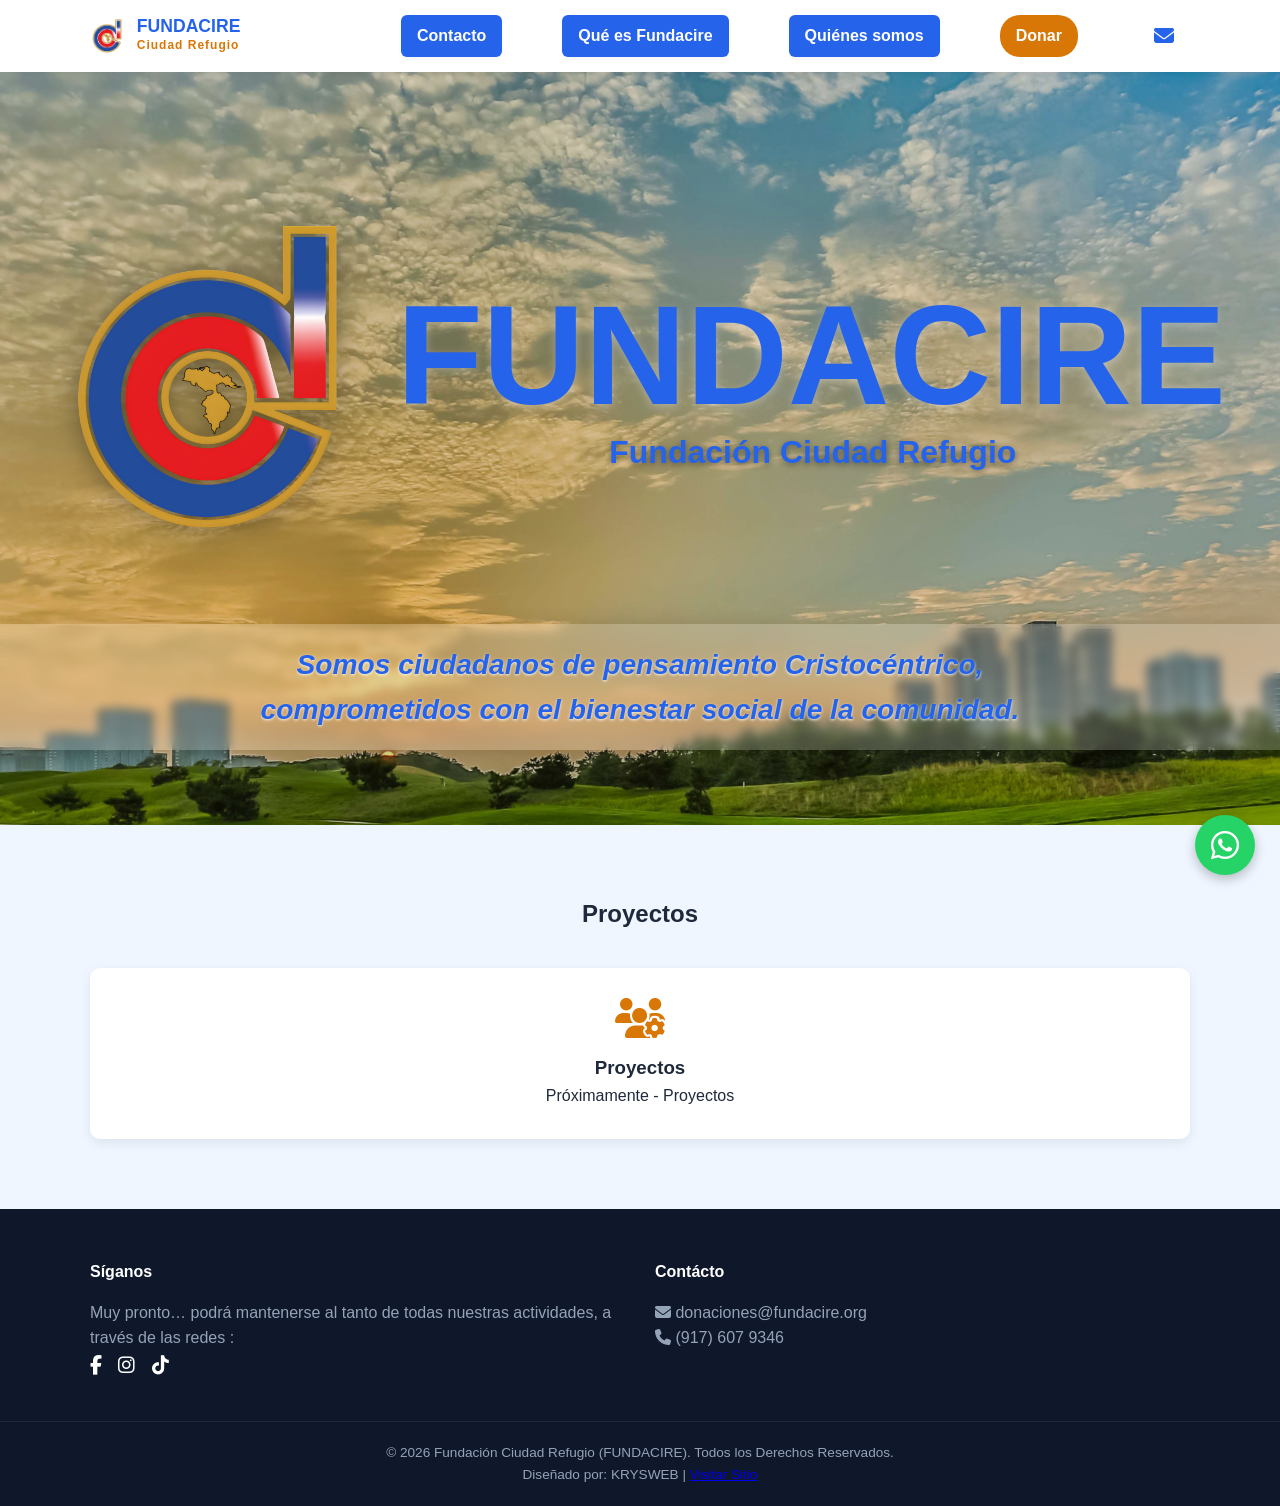
<file: index.html>
<!DOCTYPE html>
<html lang="es">
<head>
    <meta charset="UTF-8">
    <meta name="viewport" content="width=device-width, initial-scale=1.0">
    <title>Fundación Ciudad Refugio (FUNDACIRE)</title>
    <link rel="stylesheet" href="styles.css">
    <link rel="stylesheet" href="https://cdnjs.cloudflare.com/ajax/libs/font-awesome/6.4.0/css/all.min.css">
</head>
<body>

    <header class="navbar" id="navbar">
        <div class="nav-container">
            <a href="index.html" class="logo">
                <img src="logo.png" alt="FUNDACIRE Logo">
                <div class="logo-text">
                    <span class="title">FUNDACIRE</span>
                    <span class="subtitle">Ciudad Refugio</span>
                </div>
            </a>

            <!-- Botón del menú desplegable para móviles/tablets -->
            <button class="menu-toggle" id="menuToggle" aria-label="Abrir menú">
                <i class="fa-solid fa-bars"></i>
            </button>

            <nav id="navMenu">
                <ul class="nav-links">
                    <li><a href="contacto.html">Contacto</a></li>
                    <li><a href="nosotros.html">Qué es Fundacire</a></li>
                    <li><a href="q-somos.html">Quiénes somos</a></li> 
                    <li><a href="donaciones.html" class="btn-donate-nav">Donar</a></li>
                    <li class="nav-webmail-wrapper">
                        <a href="https://www.fundacire.org/webmail" target="_blank" rel="noopener noreferrer" class="nav-webmail-btn" aria-label="Correo electrónico para directivos.">
                            <i class="fa-solid fa-envelope"></i>
                            <span class="webmail-tooltip">Correo electrónico para directivos.</span>
                        </a>
                    </li>
                </ul>
            </nav>
        </div>
    </header>

    <section class="hero">
        <div class="hero-overlay"></div>
        
        <div class="hero-main-wrapper">
            
            <!-- Fila Principal: Logo y Título FUNDACIRE a ancho completo -->
            <div class="hero-container">
                <div class="hero-logo">
                    <img src="logo.png" alt="FUNDACIRE Logo Banner">
                </div>
                <div class="hero-content">
                    <h1 class="hero-title-blue">FUNDACIRE</h1>
                    
                    <!-- Párrafos FUERA de la caja transparente, debajo y centrados respecto a FUNDACIRE -->
                    <div class="hero-external-titles">
                        <p class="hero-main-subtitle">Fundación Ciudad Refugio</p>
                    </div>
                </div>
            </div>

            <div class="hero-translucent-box">
                <div class="container hero-translucent-container">
                    <div class="hero-translucent-content">
                        <!-- Párrafos Cursivos -->
                        <p class="p-italic-blue">Somos ciudadanos de pensamiento Cristocéntrico, <br> comprometidos con el bienestar social de la comunidad. </p>
                    </div>
                </div>
            </div>

        </div>
    </section>

    <!-- Sección de Proyectos en el Inicio -->
    <section id="servicios" class="section bg-pastel-blue">
        <div class="container text-center">
            <h2>Proyectos</h2>
            <div class="cards-grid">
                <div class="card">
                    <i class="fa-solid fa-users-gear card-icon"></i>
                    <h3>Proyectos</h3>
                    <p>Próximamente - Proyectos</p>
                </div>
            </div>
        </div>
    </section>

    <footer class="footer">
        <div class="container footer-grid">
            <div class="footer-col">
                <h4>Síganos</h4>
                <p>Muy pronto… podrá mantenerse al tanto de todas nuestras actividades, a través de las redes :</p>
                <div class="social-links">
                    <a href="#"><i class="fa-brands fa-facebook-f"></i></a>
                    <a href="#"><i class="fa-brands fa-instagram"></i></a>
                    <a href="#"><i class="fa-brands fa-tiktok"></i></a>
                </div>
            </div>
            <div class="footer-col">
                <h4>Contácto</h4>
                <p><i class="fa-solid fa-envelope"></i> donaciones@fundacire.org</p>
                <p><i class="fa-solid fa-phone"></i> (917) 607 9346 </p>
            </div>
        </div>
        <div class="footer-bottom">
            <p>&copy; 2026 Fundación Ciudad Refugio (FUNDACIRE). Todos los Derechos Reservados.</p>
            <p>Diseñado por: KRYSWEB | <a href="https://www.krysweb.com/">Visitar Sitio</a></p>
        </div>
    </footer>

    <!-- Botón Flotante de WhatsApp -->
    <a href="https://wa.me/19176079346?text=Hola,%20deseo%20más%20información%20sobre%20la%20Fundación%20Ciudad%20Refugio" class="whatsapp-btn" target="_blank" rel="noopener noreferrer" aria-label="Contactar por WhatsApp">
        <i class="fa-brands fa-whatsapp"></i>
    </a>

    <script src="script.js"></script>
</body>
</html>
</file>
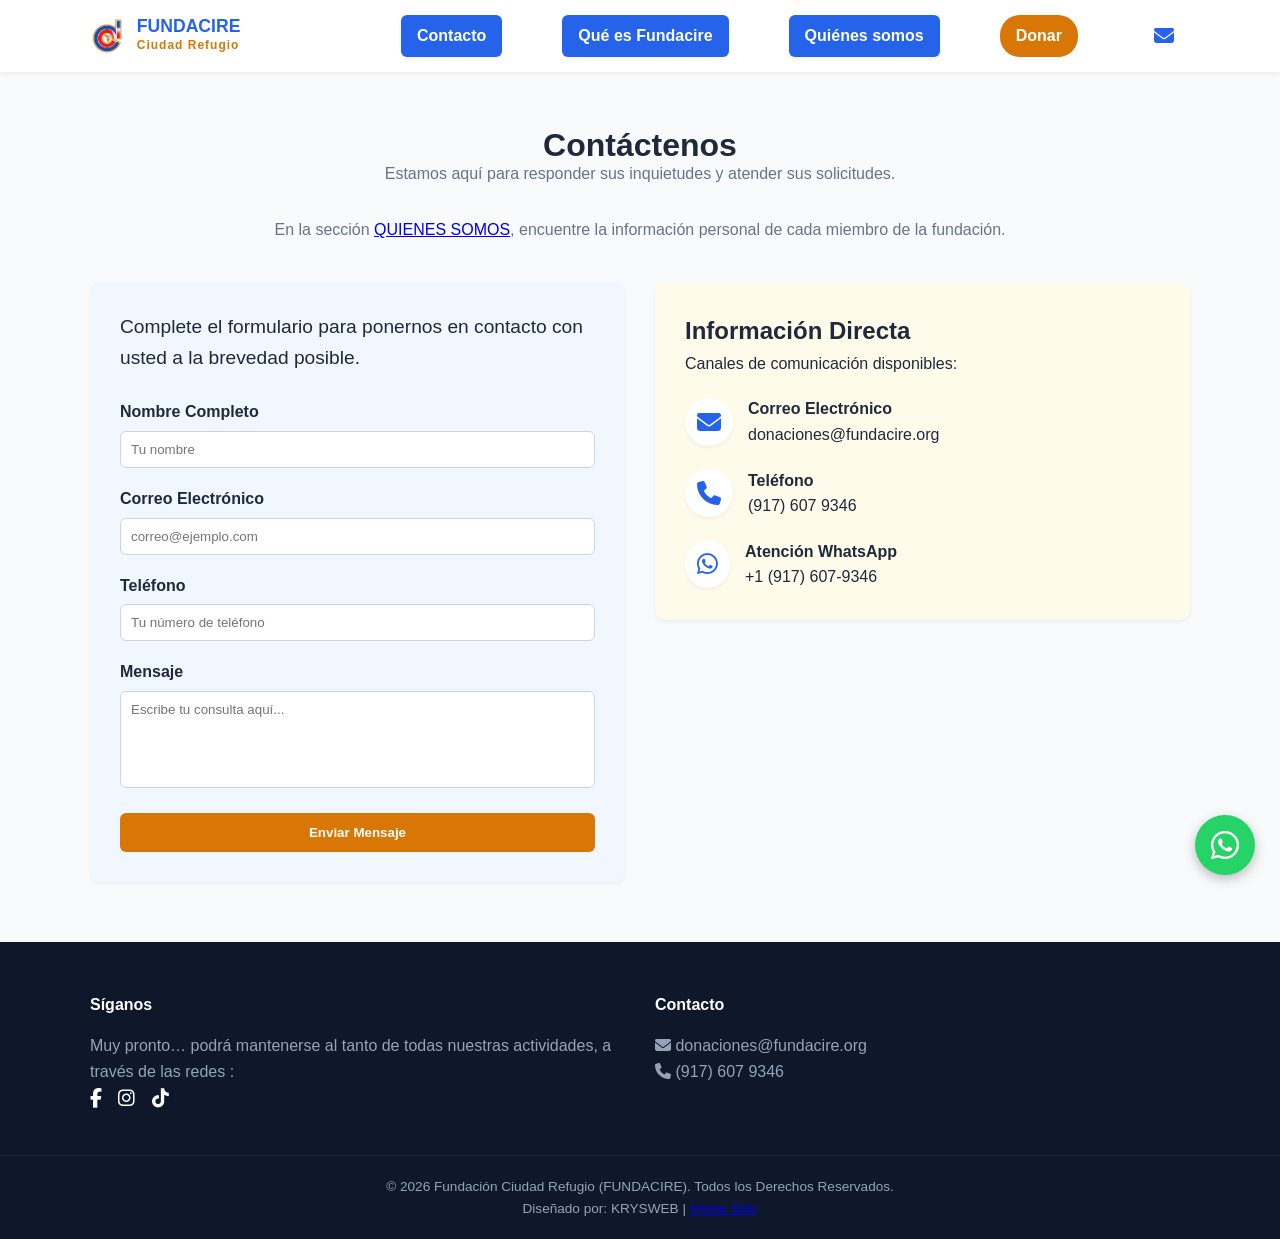
<file: contacto.html>
<!DOCTYPE html>
<html lang="es">
<head>
    <meta charset="UTF-8">
    <meta name="viewport" content="width=device-width, initial-scale=1.0">
    <title>Contacto - FUNDACIRE</title>
    <link rel="stylesheet" href="styles.css">
    <link rel="stylesheet" href="https://cdnjs.cloudflare.com/ajax/libs/font-awesome/6.4.0/css/all.min.css">
</head>
<body>

    <!-- Navegación Sticky / Fixed -->
    <header class="navbar" id="navbar">
        <div class="nav-container">
            <a href="index.html" class="logo">
                <img src="logo.png" alt="FUNDACIRE Logo">
                <div class="logo-text">
                    <span class="title">FUNDACIRE</span>
                    <span class="subtitle">Ciudad Refugio</span>
                </div>
            </a>

        <!-- Botón del menú desplegable para móviles/tablets -->
        <button class="menu-toggle" id="menuToggle" aria-label="Abrir menú">
            <i class="fa-solid fa-bars"></i>
        </button>
            <nav id="navMenu">
                <ul class="nav-links">
                    <li><a href="contacto.html">Contacto</a></li>
                    <li><a href="nosotros.html">Qué es Fundacire</a></li>
                    <li><a href="q-somos.html">Quiénes somos</a></li> 
                    <li><a href="donaciones.html" class="btn-donate-nav">Donar</a></li>
                    <li class="nav-webmail-wrapper">
                        <a href="https://www.fundacire.org/webmail" target="_blank" rel="noopener noreferrer" class="nav-webmail-btn" aria-label="Correo electrónico para directivos.">
                            <i class="fa-solid fa-envelope"></i>
                            <span class="webmail-tooltip">Correo electrónico para directivos.</span>
                        </a>
                    </li>
                </ul>
            </nav>
        </div>
    </header>

    <!-- Contenido Principal -->
    <main class="container page-padding">
        <h1 class="page-title text-center">Contáctenos</h1>
        <p class="text-center subtitle-page">Estamos aquí para responder sus inquietudes y atender sus solicitudes.</p>
        <p class="text-center subtitle-page">En la sección <a href="q-somos.html">QUIENES SOMOS</a>, encuentre la información personal de cada miembro de la fundación.</p>
        <div class="contact-page-grid">
            <!-- Formulario de Contacto -->
            <section class="form-container bg-pastel-blue-light">
                <p style="font-size: 1.2rem;">Complete el formulario para ponernos en contacto con usted a la brevedad posible.</p><br>
                <form id="contactForm" action="enviar.php" method="POST">
                    <div class="form-group">
                        <label for="name">Nombre Completo</label>
                        <input type="text" id="name" name="nombre" required placeholder="Tu nombre">
                    </div>
                    <div class="form-group">
                        <label for="email">Correo Electrónico</label>
                        <input type="email" id="email" name="email" required placeholder="correo@ejemplo.com">
                    </div>
                    <div class="form-group">
                        <label for="phone">Teléfono</label>
                        <input type="tel" id="phone" name="telefono" placeholder="Tu número de teléfono">
                    </div>
                    <div class="form-group">
                        <label for="message">Mensaje</label>
                        <textarea id="message" name="mensaje" rows="5" required placeholder="Escribe tu consulta aquí..." style="resize: none;"></textarea>
                    </div>
                    <button type="submit" class="btn btn-primary w-100">Enviar Mensaje</button>
                </form>
            </section>

            <!-- Información Directa de Contacto -->
            <section class="contact-info-container bg-pastel-gold-light">
                <h2>Información Directa</h2>
                <p>Canales de comunicación disponibles:</p>

                <div class="info-card">
                    <i class="fa-solid fa-envelope info-icon"></i>
                    <div>
                        <h4>Correo Electrónico</h4>
                        <p>donaciones@fundacire.org</p>
                    </div>
                </div>

                <div class="info-card">
                    <i class="fa-solid fa-phone info-icon"></i>
                    <div>
                        <h4>Teléfono</h4>
                        <p>(917) 607 9346</p>
                    </div>
                </div>

                <div class="info-card">
                    <i class="fa-brands fa-whatsapp info-icon"></i>
                    <div>
                        <h4>Atención WhatsApp</h4>
                        <p>+1 (917) 607-9346</p>
                    </div>
                </div>
            </section>
        </div>
    </main>

    <!-- Footer Compartido -->
    <footer class="footer">
        <div class="container footer-grid">
            <div class="footer-col">
                <h4>Síganos</h4>
                <p>Muy pronto… podrá mantenerse al tanto de todas nuestras actividades, a través de las redes :</p>
                <div class="social-links">
                    <a href="#"><i class="fa-brands fa-facebook-f"></i></a>
                    <a href="#"><i class="fa-brands fa-instagram"></i></a>
                    <a href="#"><i class="fa-brands fa-tiktok"></i></a>
                </div>
            </div>
            <div class="footer-col">
                <h4>Contacto</h4>
                <p><i class="fa-solid fa-envelope"></i> donaciones@fundacire.org</p>
                <p><i class="fa-solid fa-phone"></i> (917) 607 9346 </p>
            </div>
        </div>
        <div class="footer-bottom">
            <p>&copy; 2026 Fundación Ciudad Refugio (FUNDACIRE). Todos los Derechos Reservados.</p>
            <p>Diseñado por: KRYSWEB | <a href="https://www.krysweb.com/">Visitar Sitio</a></p>
        </div>
    </footer>


    <!-- Botón Flotante de WhatsApp -->
    <a href="https://wa.me/19176079346?text=Hola,%20deseo%20más%20información%20sobre%20la%20Fundación%20Ciudad%20Refugio" class="whatsapp-btn" target="_blank" rel="noopener noreferrer" aria-label="Contactar por WhatsApp">
        <i class="fa-brands fa-whatsapp"></i>
    </a>

    <script src="script.js"></script>
</body>
</html>
</file>
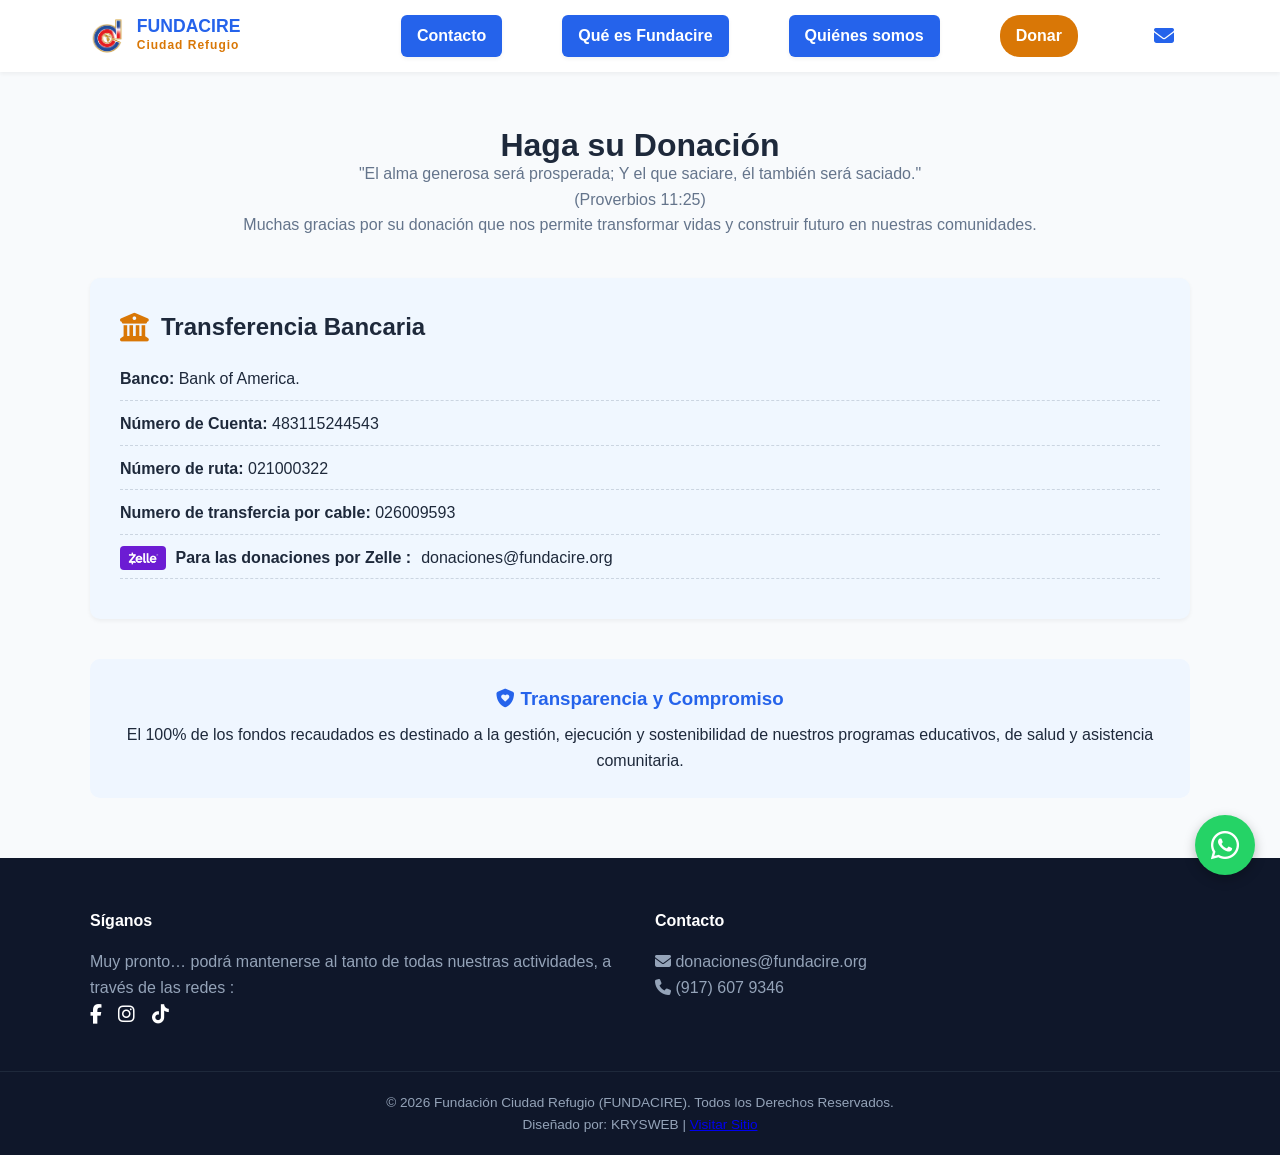
<file: donaciones.html>
<!DOCTYPE html>
<html lang="es">
<head>
    <meta charset="UTF-8">
    <meta name="viewport" content="width=device-width, initial-scale=1.0">
    <title>Donaciones - FUNDACIRE</title>
    <link rel="stylesheet" href="styles.css">
    <link rel="stylesheet" href="https://cdnjs.cloudflare.com/ajax/libs/font-awesome/6.4.0/css/all.min.css">
</head>
<body>

    <!-- Navegación Sticky / Fixed -->
    <header class="navbar" id="navbar">
        <div class="nav-container">
            <a href="index.html" class="logo">
                <img src="logo.png" alt="FUNDACIRE Logo">
                <div class="logo-text">
                    <span class="title">FUNDACIRE</span>
                    <span class="subtitle">Ciudad Refugio</span>
                </div>
            </a>

        <!-- Botón del menú desplegable para móviles/tablets -->
        <button class="menu-toggle" id="menuToggle" aria-label="Abrir menú">
            <i class="fa-solid fa-bars"></i>
        </button>
            <nav id="navMenu">
                <ul class="nav-links">
                    <li><a href="contacto.html">Contacto</a></li>
                    <li><a href="nosotros.html">Qué es Fundacire</a></li>
                    <li><a href="q-somos.html">Quiénes somos</a></li> 
                    <li><a href="donaciones.html" class="btn-donate-nav">Donar</a></li>
                    <li class="nav-webmail-wrapper">
                        <a href="https://www.fundacire.org/webmail" target="_blank" rel="noopener noreferrer" class="nav-webmail-btn" aria-label="Correo electrónico para directivos.">
                            <i class="fa-solid fa-envelope"></i>
                            <span class="webmail-tooltip">Correo electrónico para directivos.</span>
                        </a>
                    </li>
                </ul>
            </nav>
        </div>
    </header>

    <!-- Contenido Principal -->
    <main class="container page-padding">
        <h1 class="page-title text-center">Haga su Donación</h1>
        <p class="text-center subtitle-page">"El alma generosa será prosperada; Y el que saciare, él también será saciado." <br> (Proverbios 11:25)<br> Muchas gracias por su donación que nos permite transformar vidas y construir futuro en nuestras comunidades.</p>
        <div class="donations-page-grid">
            
            <!-- Transferencia Bancaria -->
            <section class="donation-card bg-pastel-blue-light">
                <div class="card-header">
                    <i class="fa-solid fa-building-columns header-icon"></i>
                    <h2>Transferencia Bancaria</h2>
                </div>
                <div class="bank-details-list">
                    <p><strong>Banco:</strong> Bank of America.</p>
                    <p><strong>Número de Cuenta:</strong> 483115244543</p>
                    <p><strong>Número de ruta:</strong> 021000322</p>
                    <p><strong>Numero de transfercia por cable:</strong> 026009593</p>
                    <p class="zelle-paragraph">
                        <img src="zelle.jpeg" alt="Zelle" class="zelle-icon">
                        <strong>Para las donaciones por Zelle :</strong> donaciones@fundacire.org
                    </p>
                </div>
            </section>
        </div>

        <!-- Banner de Transparencia -->
        <section class="transparency-banner bg-pastel-blue">
            <h3><i class="fa-solid fa-shield-heart"></i> Transparencia y Compromiso</h3>
            <p>El 100% de los fondos recaudados es destinado a la gestión, ejecución y sostenibilidad de nuestros programas educativos, de salud y asistencia comunitaria.</p>
        </section>
    </main>

    <!-- Footer Compartido -->
    <footer class="footer">
        <div class="container footer-grid">
            <div class="footer-col">
                <h4>Síganos</h4>
                <p>Muy pronto… podrá mantenerse al tanto de todas nuestras actividades, a través de las redes :</p>
                <div class="social-links">
                    <a href="#"><i class="fa-brands fa-facebook-f"></i></a>
                    <a href="#"><i class="fa-brands fa-instagram"></i></a>
                    <a href="#"><i class="fa-brands fa-tiktok"></i></a>
                </div>
            </div>
            <div class="footer-col">
                <h4>Contacto</h4>
                <p><i class="fa-solid fa-envelope"></i> donaciones@fundacire.org</p>
                <p><i class="fa-solid fa-phone"></i> (917) 607 9346 </p>
            </div>
        </div>
        <div class="footer-bottom">
            <p>&copy; 2026 Fundación Ciudad Refugio (FUNDACIRE). Todos los Derechos Reservados.</p>
            <p>Diseñado por: KRYSWEB | <a href="https://www.krysweb.com/">Visitar Sitio</a></p>
        </div>
    </footer>


    <!-- Botón Flotante de WhatsApp -->
    <a href="https://wa.me/19176079346?text=Hola,%20deseo%20más%20información%20sobre%20la%20Fundación%20Ciudad%20Refugio" class="whatsapp-btn" target="_blank" rel="noopener noreferrer" aria-label="Contactar por WhatsApp">
        <i class="fa-brands fa-whatsapp"></i>
    </a>

    <script src="script.js"></script>
</body>
</html>
</file>
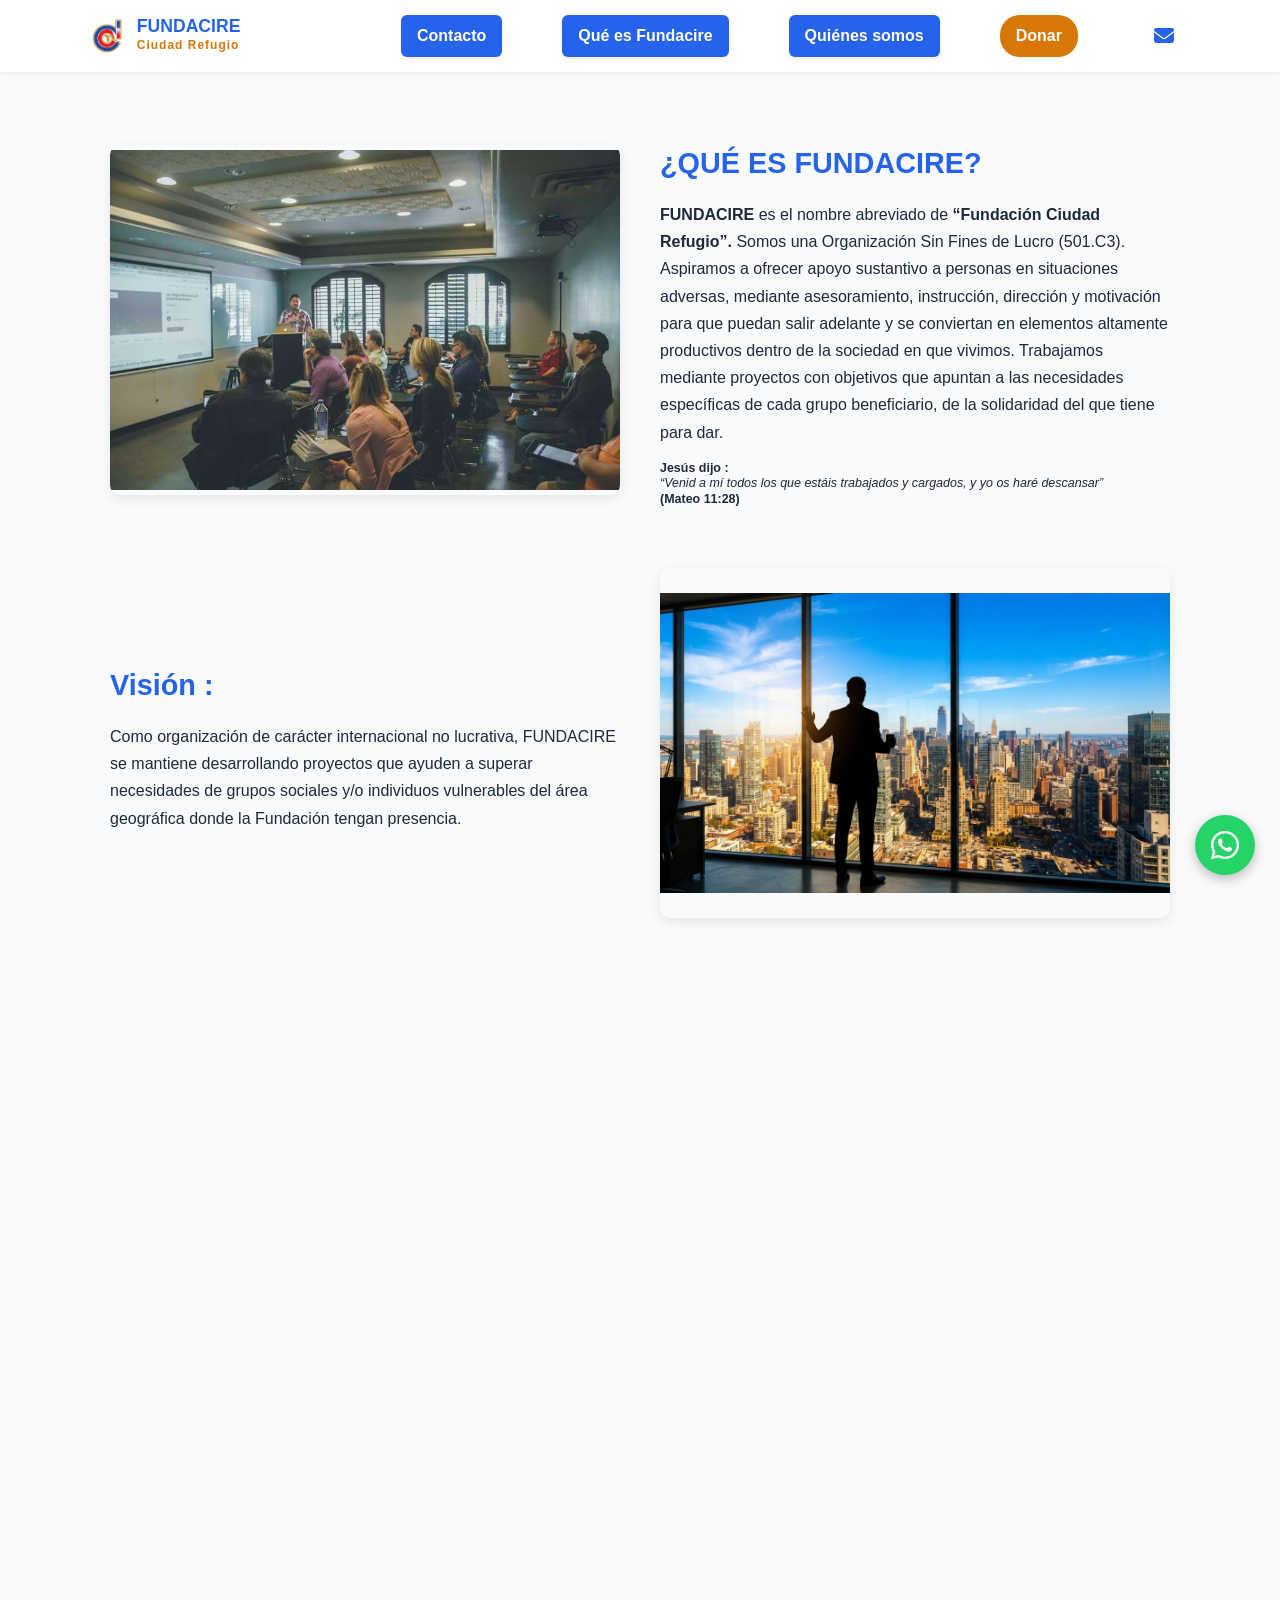
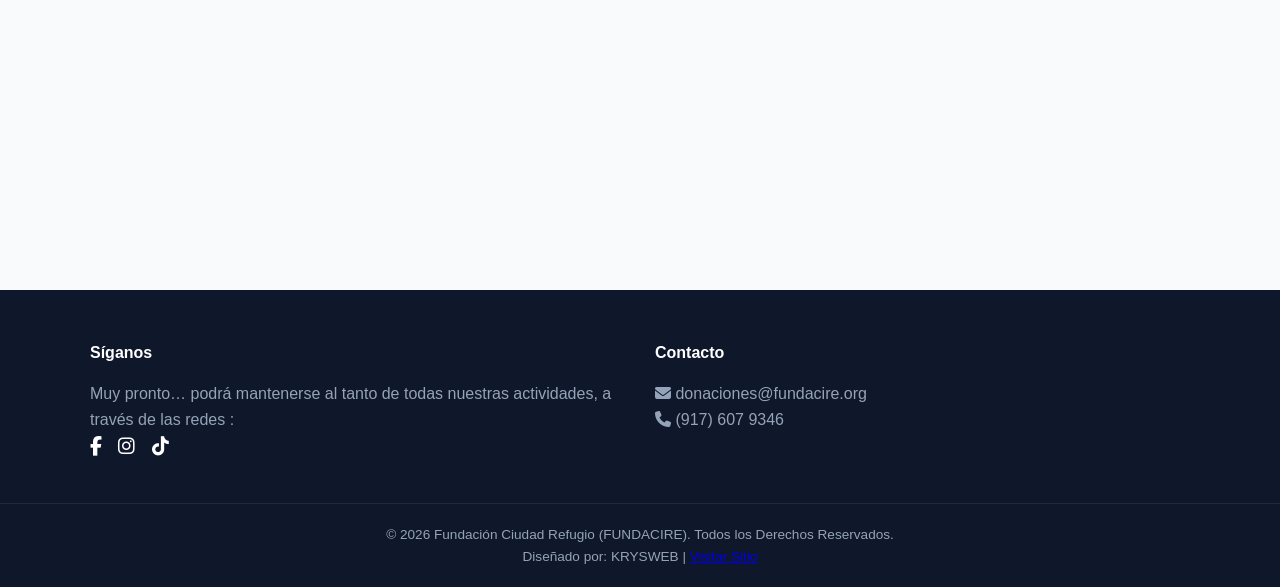
<file: nosotros.html>
<!DOCTYPE html>
<html lang="es">
<head>
    <meta charset="UTF-8">
    <meta name="viewport" content="width=device-width, initial-scale=1.0">
    <title>Qué es Fundacire - FUNDACIRE</title>
    <link rel="stylesheet" href="styles.css">
    <link rel="stylesheet" href="https://cdnjs.cloudflare.com/ajax/libs/font-awesome/6.4.0/css/all.min.css">
</head>
<body>

    <!-- Navegación Principal -->
    <header class="navbar" id="navbar">
        <div class="nav-container">
            <a href="index.html" class="logo">
                <img src="logo.png" alt="FUNDACIRE Logo">
                <div class="logo-text">
                    <span class="title">FUNDACIRE</span>
                    <span class="subtitle">Ciudad Refugio</span>
                </div>
            </a>

            <!-- Botón del menú desplegable para móviles/tablets -->
            <button class="menu-toggle" id="menuToggle" aria-label="Abrir menú">
                <i class="fa-solid fa-bars"></i>
            </button>

            <nav id="navMenu">
                <ul class="nav-links">
                    <li><a href="contacto.html">Contacto</a></li>
                    <li><a href="nosotros.html" class="active">Qué es Fundacire</a></li>
                    <li><a href="q-somos.html">Quiénes somos</a></li> 
                    <li><a href="donaciones.html" class="btn-donate-nav">Donar</a></li>
                    <li class="nav-webmail-wrapper">
                        <a href="https://www.fundacire.org/webmail" target="_blank" rel="noopener noreferrer" class="nav-webmail-btn" aria-label="Correo electrónico para directivos.">
                            <i class="fa-solid fa-envelope"></i>
                            <span class="webmail-tooltip">Correo electrónico para directivos.</span>
                        </a>
                    </li>
                </ul>
            </nav>
        </div>
    </header>

    <!-- Contenido Principal: Qué es Fundacire, Visión, Misión y Objetivos -->
    <main class="container page-padding">
        <section class="section" style="padding-top: 20px;">
            <div class="container about-segments">
                
                <!-- Bloque 1: ¿Qué es Fundacire? -->
                <div class="about-row">
                    <div class="image-block">
                        <img src="queesfundacire.jpg" alt="Sobre FUNDACIRE">
                    </div>
                        <div class="text-block">
                            <h2>¿QUÉ ES FUNDACIRE?</h2>
                            <p>
                                <strong>FUNDACIRE</strong> es el nombre abreviado de <strong>“Fundación Ciudad Refugio”.</strong> Somos una Organización Sin Fines de Lucro (501.C3). Aspiramos a ofrecer apoyo sustantivo a personas en situaciones adversas, mediante asesoramiento, instrucción, dirección y motivación para que puedan salir adelante y se conviertan en elementos altamente productivos dentro de la sociedad en que vivimos. Trabajamos mediante proyectos con objetivos que apuntan a las necesidades específicas de cada grupo beneficiario, de la solidaridad del que tiene para dar.
                            </p>
                            
                            <!-- Letra más pequeña e interlineado reducido -->
                            <div style="font-size: 0.78em; line-height: 1.25; margin-top: 15px;">
                                <strong>Jesús dijo :</strong><br>
                                <span style="font-style: italic;">“Venid a mí todos los que estáis trabajados y cargados, y yo os haré descansar”</span><br>
                                <strong>(Mateo 11:28)</strong>
                            </div>
                        </div>
                </div>

                <!-- Bloque 2: Visión -->
                <div class="about-row reverse">
                    <div class="image-block">
                        <img src="Visión.png" alt="Nuestra Visión">
                    </div>
                    <div class="text-block">
                        <h2>Visión : </h2>
                        <p>Como organización de carácter internacional no lucrativa, FUNDACIRE se mantiene desarrollando proyectos que ayuden a superar necesidades de grupos sociales y/o individuos vulnerables del área geográfica donde la Fundación tengan presencia.</p>
                    </div>
                </div>

                <!-- Bloque 3: Misión -->
                <div class="about-row">
                    <div class="image-block">
                        <img src="Misión.png" alt="Misión">
                    </div>
                    <div class="text-block">
                        <h2>Misión : </h2>
                        <p>Su misión es altruista, pero a la vez comprometida con hacer el bien, involucrando en sus proyectos a organizaciones y/o individuos calificados para la ejecución de los proyectos que se dirijan desde la Sede, o en los Centros de Desarrollo Comunitario locales, o sedes en países fuera de los Estados Unidos.</p>
                    </div>
                </div>

                <!-- Bloque 4: Objetivos -->
                <div class="about-row reverse">
                    <div class="image-block">
                        <img src="img/Objetivos.png" alt="Nuestros Objetivos">
                    </div>
                    <div class="text-block">
                        <h2>Objetivos : </h2>
                        <p>Crear, estructurar y ejecutar proyectos en Centros de Desarrollo Comunitario, donde se desarrollen, para ofrecer instrucción, orientación e impulso a grupos o individuos marginados, para que se conviertan en un factor multiplicador de bienestar para sus vecindarios, y por extensión, para la comunidad más inmediata.</p>
                    </div>
                </div>

            </div>
        </section>
    </main>

    <!-- Footer Compartido -->
    <footer class="footer">
        <div class="container footer-grid">
            <div class="footer-col">
                <h4>Síganos</h4>
                <p>Muy pronto… podrá mantenerse al tanto de todas nuestras actividades, a través de las redes :</p>
                <div class="social-links">
                    <a href="#"><i class="fa-brands fa-facebook-f"></i></a>
                    <a href="#"><i class="fa-brands fa-instagram"></i></a>
                    <a href="#"><i class="fa-brands fa-tiktok"></i></a>
                </div>
            </div>
            <div class="footer-col">
                <h4>Contacto</h4>
                <p><i class="fa-solid fa-envelope"></i> donaciones@fundacire.org</p>
                <p><i class="fa-solid fa-phone"></i> (917) 607 9346 </p>
            </div>
        </div>
        <div class="footer-bottom">
            <p>&copy; 2026 Fundación Ciudad Refugio (FUNDACIRE). Todos los Derechos Reservados.</p>
            <p>Diseñado por: KRYSWEB | <a href="https://www.krysweb.com/">Visitar Sitio</a></p>
        </div>
    </footer>

    <!-- Botón Flotante de WhatsApp -->
    <a href="https://wa.me/19176079346?text=Hola,%20deseo%20más%20información%20sobre%20la%20Fundación%20Ciudad%20Refugio" class="whatsapp-btn" target="_blank" rel="noopener noreferrer" aria-label="Contactar por WhatsApp">
        <i class="fa-brands fa-whatsapp"></i>
    </a>

    <script src="script.js"></script>
</body>
</html>
</file>
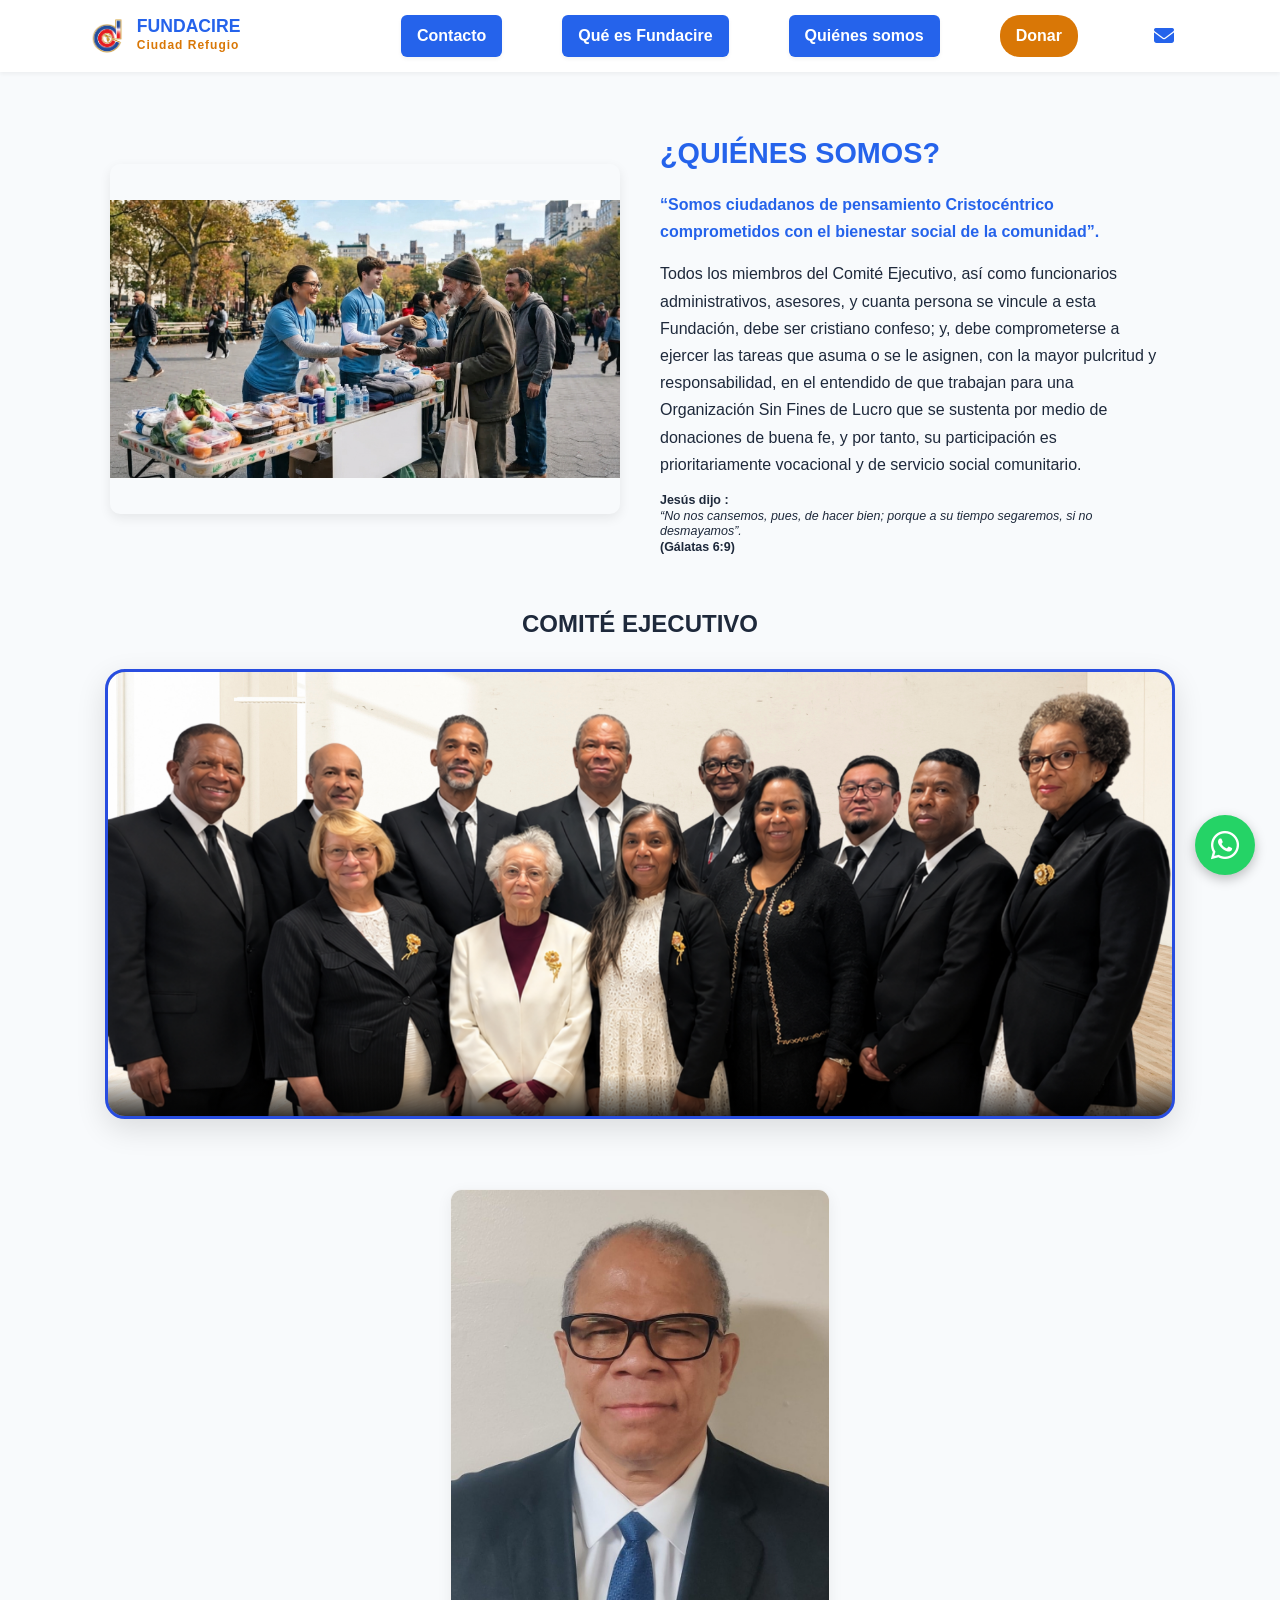
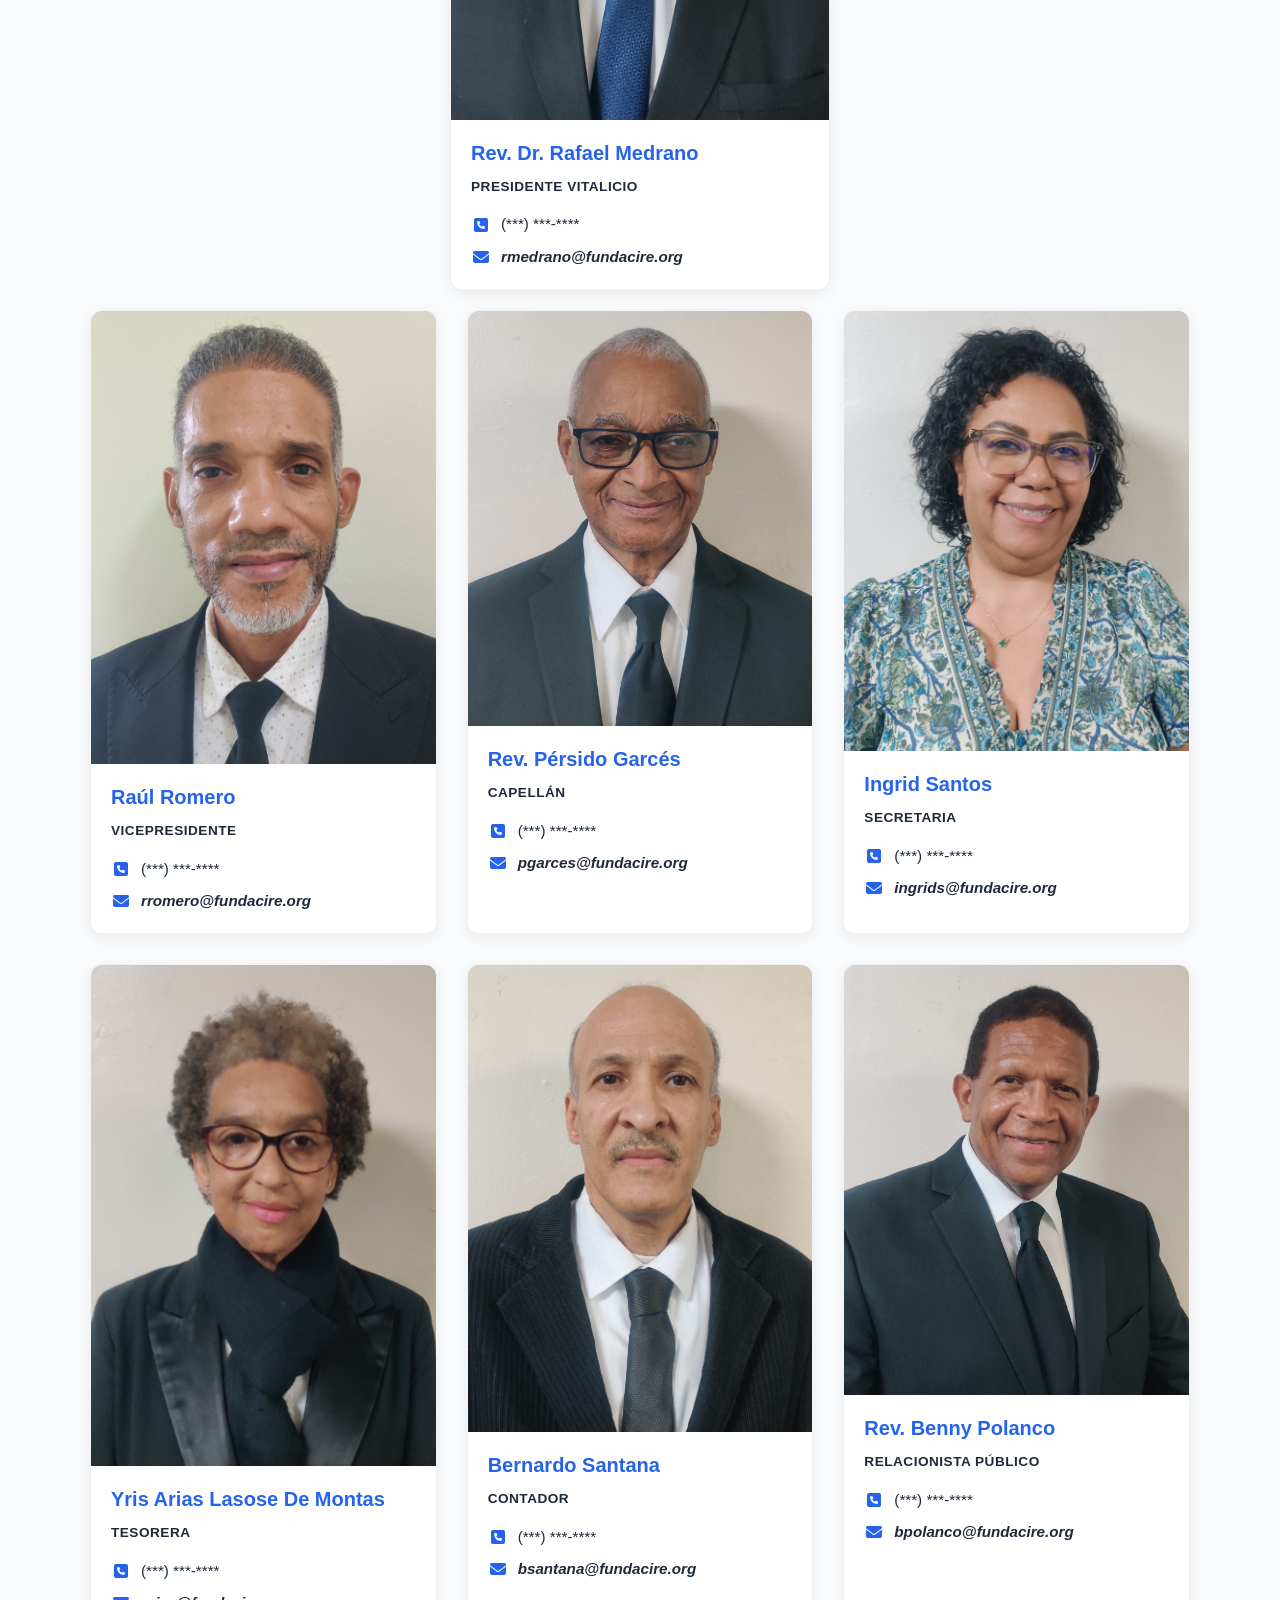
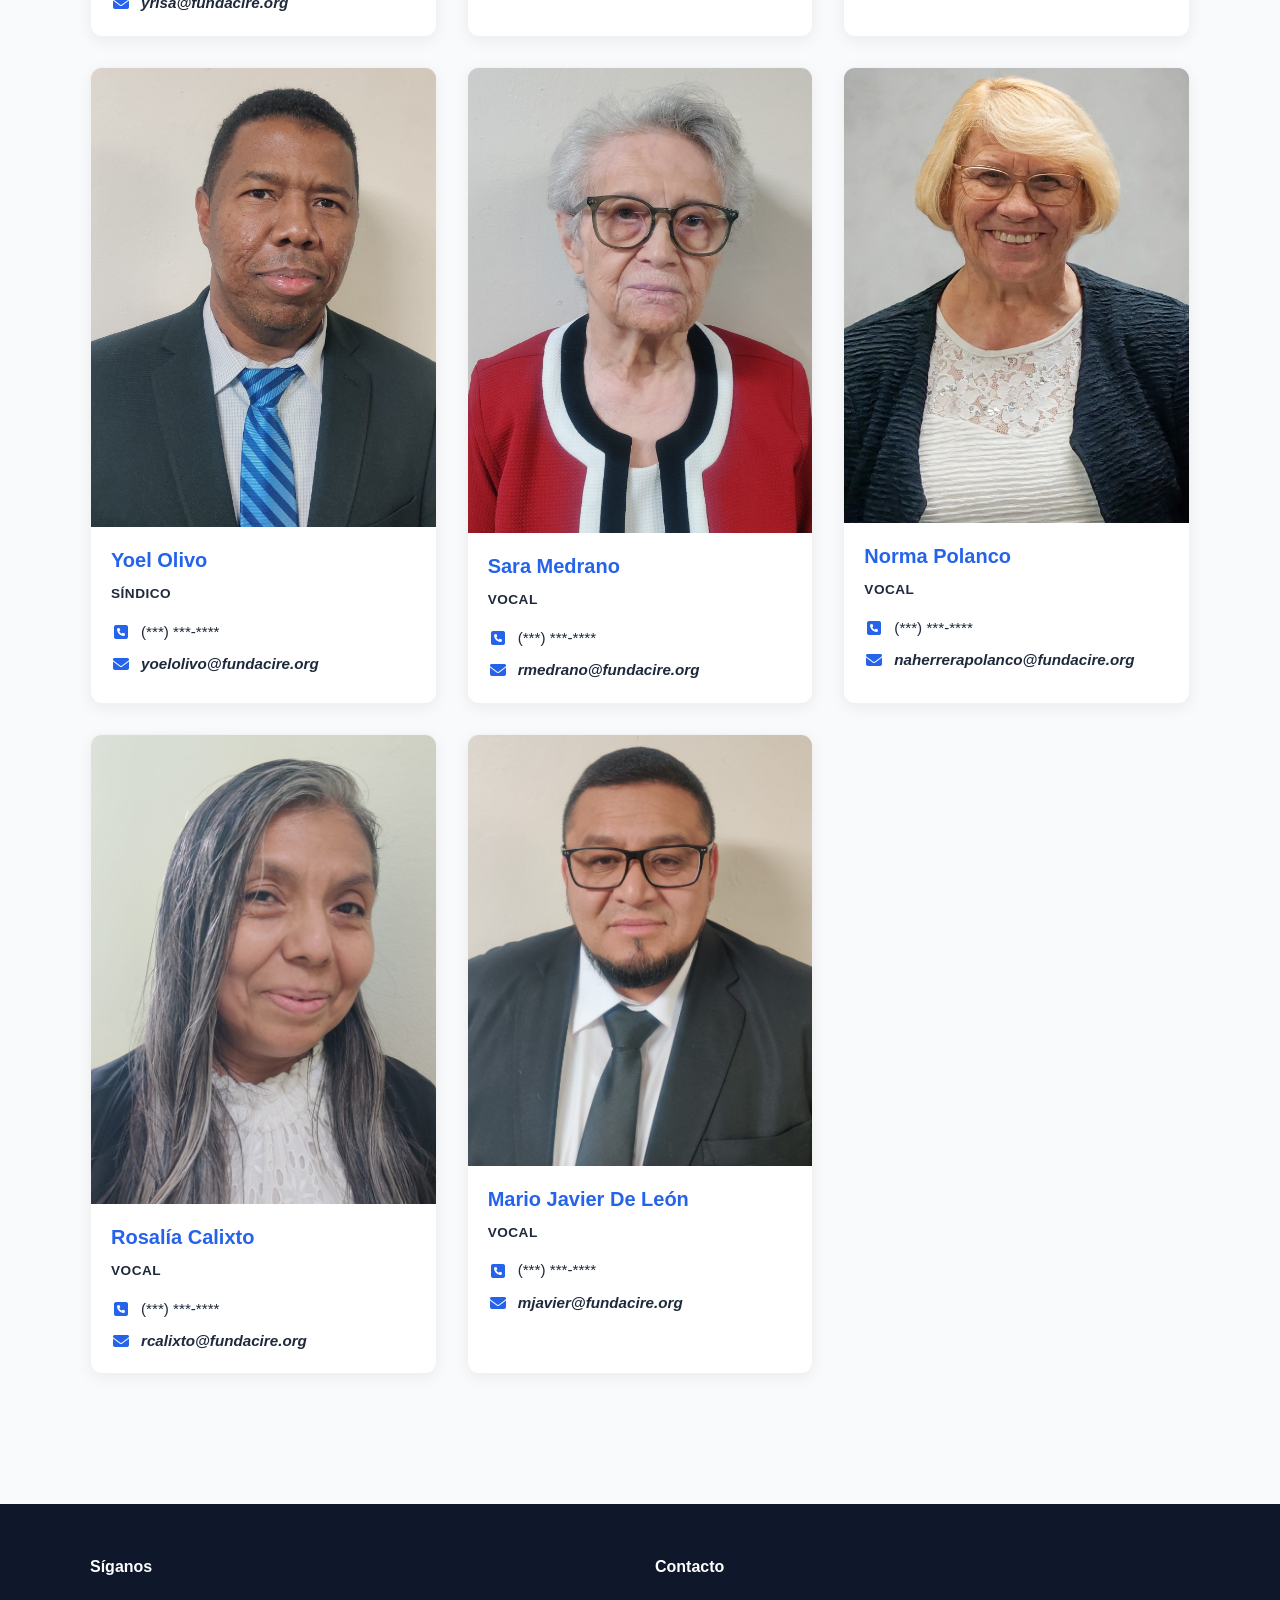
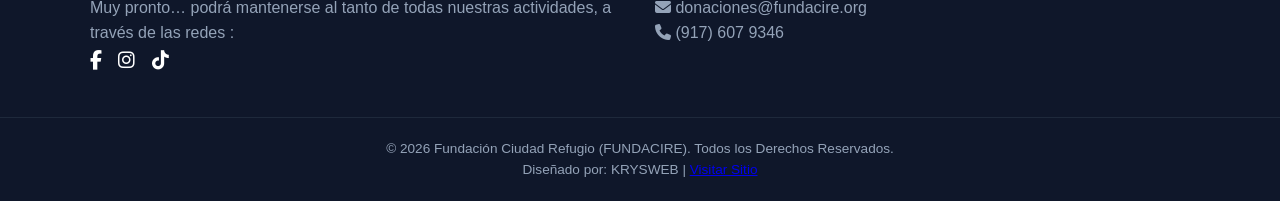
<file: q-somos.html>
<!DOCTYPE html>
<html lang="es">
<head>
    <meta charset="UTF-8">
    <meta name="viewport" content="width=device-width, initial-scale=1.0">
    <title>Quiénes Somos - FUNDACIRE</title>
    <link rel="stylesheet" href="styles.css">
    <link rel="stylesheet" href="https://cdnjs.cloudflare.com/ajax/libs/font-awesome/6.4.0/css/all.min.css">
</head>
<body>

    <!-- Navegación Principal -->
    <header class="navbar" id="navbar">
        <div class="nav-container">
            <a href="index.html" class="logo">
                <img src="logo.png" alt="FUNDACIRE Logo">
                <div class="logo-text">
                    <span class="title">FUNDACIRE</span>
                    <span class="subtitle">Ciudad Refugio</span>
                </div>
            </a>

            <!-- Botón del menú desplegable para móviles/tablets -->
            <button class="menu-toggle" id="menuToggle" aria-label="Abrir menú">
                <i class="fa-solid fa-bars"></i>
            </button>

            <nav id="navMenu">
                <ul class="nav-links">
                    <li><a href="contacto.html">Contacto</a></li>
                    <li><a href="nosotros.html">Qué es Fundacire</a></li>
                    <li><a href="q-somos.html" class="active">Quiénes somos</a></li> 
                    <li><a href="donaciones.html" class="btn-donate-nav">Donar</a></li>
                    <li class="nav-webmail-wrapper">
                        <a href="https://www.fundacire.org/webmail" target="_blank" rel="noopener noreferrer" class="nav-webmail-btn" aria-label="Correo electrónico para directivos.">
                            <i class="fa-solid fa-envelope"></i>
                            <span class="webmail-tooltip">Correo electrónico para directivos.</span>
                        </a>
                    </li>
                </ul>
            </nav>
        </div>
    </header>

    <!-- Contenido Principal: Quiénes Somos y Comité Ejecutivo -->
    <main class="container page-padding">
        
        <!-- Sección Introductoria ¿Quiénes Somos? -->
        <section class="section" style="padding-top: 10px; padding-bottom: 30px;">
            <div class="container">
                <div class="about-row">
                    <div class="image-block">
                        <img src="q-somos.jpeg" alt="¿Quiénes Somos? - FUNDACIRE">
                    </div>
                    <div class="text-block">
                        <h2>¿QUIÉNES SOMOS?</h2>
                        <p class="subtitle-page" style="margin-top: 0; margin-bottom: 15px; font-weight: 600; color: var(--primary-blue);">
                            “Somos ciudadanos de pensamiento Cristocéntrico comprometidos con el bienestar social de la comunidad”.
                        </p>
                        <p>
                            Todos los miembros del Comité Ejecutivo, así como funcionarios administrativos, asesores, y cuanta persona se vincule a esta Fundación, debe ser cristiano confeso; y, debe comprometerse a ejercer las tareas que asuma o se le asignen, con la mayor pulcritud y responsabilidad, en el entendido de que trabajan para una Organización Sin Fines de Lucro que se sustenta por medio de donaciones de buena fe, y por tanto, su participación es prioritariamente vocacional y de servicio social comunitario.
                        </p>
                        <div style="font-size: 0.78em; line-height: 1.25; margin-top: 15px;">
                            <strong>Jesús dijo :</strong><br>
                            <span style="font-style: italic;">“No nos cansemos, pues, de hacer bien; porque a su tiempo segaremos, si no desmayamos”.</span><br>
                            <strong>(Gálatas 6:9)</strong>
                        </div>
                    </div>
                </div>
            </div>
        </section>

        <!-- Sección Comité Ejecutivo -->
        <section id="somos" class="section" style="padding-top: 20px;">
            <h1 class="page-title text-center">COMITÉ EJECUTIVO</h1>
            
            <!-- Contenedor para la Foto Grupal -->
            <div class="group-photo-container">
                <div class="group-photo-card">
                    <img src="img/foto comite.png" alt="FOTO GRUPAL - FUNDACIRE">
                    <div class="group-photo-caption">
                    </div>
                </div>
            </div>
            
            <br>
            
            <!-- ÁRBOL JERÁRQUICO: Nivel 1 (Presidente solo arriba) -->
            <div class="hierarchy-top-node">
                <article class="member-card-vertical">
                    <div class="card-image-wrapper">
                        <img src="img/Rafael Medrano - Presidente 1.jpeg" alt="Presidente Vitalicio">
                    </div>
                    <div class="card-text-wrapper member-card-info">
                        <h2 class="member-name">Rev. Dr. Rafael Medrano</h2>
                        <div class="member-badge" style="background-color: transparent; color: inherit; border: none; padding: 0;">Presidente Vitalicio</div>
                        <ul class="member-details-list">
                            <li>
                                <i class="fa-solid fa-square-phone"></i>
                                <span>(***) ***-****</span>
                            </li>
                            <li>
                                <i class="fa-solid fa-envelope"></i>
                                <span><strong style="font-style: italic;">rmedrano@fundacire.org</strong></span>
                            </li>
                        </ul>
                    </div>
                </article>
            </div>

            <!-- Línea de conexión visual del árbol -->
            <div class="tree-connector"></div>

            <!-- Nivel 2: Grilla de 3 columnas para el resto del Comité Ejecutivo -->
            <div class="hierarchy-grid-3">
                
                <!-- Vicepresidente -->
                <article class="member-card-vertical">
                    <div class="card-image-wrapper">
                        <img src="img/Raúl Romero - Vicepresidente - 1.jpeg" alt="Vicepresidente">
                    </div>
                    <div class="card-text-wrapper member-card-info">
                        <h2 class="member-name">Raúl Romero</h2>
                        <div class="member-badge" style="background-color: transparent; color: inherit; border: none; padding: 0;">Vicepresidente</div>
                        <ul class="member-details-list">
                            <li>
                                <i class="fa-solid fa-square-phone"></i>
                                <span>(***) ***-****</span>
                            </li>
                            <li>
                                <i class="fa-solid fa-envelope"></i>
                                <span><strong style="font-style: italic;">rromero@fundacire.org</strong></span>
                            </li>
                        </ul>
                    </div>
                </article>

                <!-- Capellán -->
                <article class="member-card-vertical">
                    <div class="card-image-wrapper">
                        <img src="img/Pércido Garces - Capellán 1.jpeg" alt="Capellán">
                    </div>
                    <div class="card-text-wrapper member-card-info">
                        <h2 class="member-name">Rev. Pérsido Garcés</h2>
                        <div class="member-badge" style="background-color: transparent; color: inherit; border: none; padding: 0;">Capellán</div>
                        <ul class="member-details-list">
                            <li>
                                <i class="fa-solid fa-square-phone"></i>
                                <span>(***) ***-****</span>
                            </li>
                            <li>
                                <i class="fa-solid fa-envelope"></i>
                                <span><strong style="font-style: italic;">pgarces@fundacire.org</strong></span>
                            </li>
                        </ul>
                    </div>
                </article>

                <!-- Secretaria -->
                <article class="member-card-vertical">
                    <div class="card-image-wrapper">
                        <img src="img/Ingrid Santos 1.jpeg" alt="Secretaria">
                    </div>
                    <div class="card-text-wrapper member-card-info">
                        <h2 class="member-name">Ingrid Santos</h2>
                        <div class="member-badge" style="background-color: transparent; color: inherit; border: none; padding: 0;">Secretaria</div>
                        <ul class="member-details-list">
                            <li>
                                <i class="fa-solid fa-square-phone"></i>
                                <span>(***) ***-****</span>
                            </li>
                            <li>
                                <i class="fa-solid fa-envelope"></i>
                                <span><strong style="font-style: italic;">ingrids@fundacire.org</strong></span>
                            </li>
                        </ul>
                    </div>
                </article>

                <!-- Tesorera -->
                <article class="member-card-vertical">
                    <div class="card-image-wrapper">
                        <img src="img/Yris Arias - 1.jpeg" alt="Tesorera">
                    </div>
                    <div class="card-text-wrapper member-card-info">
                        <h2 class="member-name">Yris Arias Lasose De Montas</h2>
                        <div class="member-badge" style="background-color: transparent; color: inherit; border: none; padding: 0;">Tesorera</div>
                        <ul class="member-details-list">
                            <li>
                                <i class="fa-solid fa-square-phone"></i>
                                <span>(***) ***-****</span>
                            </li>
                            <li>
                                <i class="fa-solid fa-envelope"></i>
                                <span><strong style="font-style: italic;">yrisa@fundacire.org</strong></span>
                            </li>
                        </ul>
                    </div>
                </article>

                <!-- Contador -->
                <article class="member-card-vertical">
                    <div class="card-image-wrapper">
                        <img src="img/Bernardo Santana 1.jpeg" alt="Sindico">
                    </div>
                    <div class="card-text-wrapper member-card-info">
                        <h2 class="member-name">Bernardo Santana</h2>
                        <div class="member-badge" style="background-color: transparent; color: inherit; border: none; padding: 0;">Contador</div>
                        <ul class="member-details-list">
                            <li>
                                <i class="fa-solid fa-square-phone"></i>
                                <span>(***) ***-****</span>
                            </li>
                            <li>
                                <i class="fa-solid fa-envelope"></i>
                                <span><strong style="font-style: italic;">bsantana@fundacire.org</strong></span>
                            </li>
                        </ul>
                    </div>
                </article>

                <!-- Relacionista Público -->
                <article class="member-card-vertical">
                    <div class="card-image-wrapper">
                        <img src="img/Benny Polanco 1 .jpeg" alt="Relacionista Público">
                    </div>
                    <div class="card-text-wrapper member-card-info">
                        <h2 class="member-name">Rev. Benny Polanco</h2>
                        <div class="member-badge" style="background-color: transparent; color: inherit; border: none; padding: 0;">Relacionista Público</div>
                        <ul class="member-details-list">
                            <li>
                                <i class="fa-solid fa-square-phone"></i>
                                <span>(***) ***-****</span>
                            </li>
                            <li>
                                <i class="fa-solid fa-envelope"></i>
                                <span><strong style="font-style: italic;">bpolanco@fundacire.org</strong></span>
                            </li>
                        </ul>
                    </div>
                </article>

                <!-- Síndico -->
                <article class="member-card-vertical">
                    <div class="card-image-wrapper">
                        <img src="img/Yoel Olivo - 1.jpeg" alt="Vocal">
                    </div>
                    <div class="card-text-wrapper member-card-info">
                        <h2 class="member-name">Yoel Olivo</h2>
                        <div class="member-badge" style="background-color: transparent; color: inherit; border: none; padding: 0;">SÍNDICO</div>
                        <ul class="member-details-list">
                            <li>
                                <i class="fa-solid fa-square-phone"></i>
                                <span>(***) ***-****</span>
                            </li>
                            <li>
                                <i class="fa-solid fa-envelope"></i>
                                <span><strong style="font-style: italic;">yoelolivo@fundacire.org</strong></span>
                            </li>
                        </ul>
                    </div>
                </article>

                <!-- Vocal 1 -->
                <article class="member-card-vertical">
                    <div class="card-image-wrapper">
                        <img src="img/Sara Medrano 1.jpeg" alt="Vocal">
                    </div>
                    <div class="card-text-wrapper member-card-info">
                        <h2 class="member-name">Sara Medrano</h2>
                        <div class="member-badge" style="background-color: transparent; color: inherit; border: none; padding: 0;">Vocal</div>
                        <ul class="member-details-list">
                            <li>
                                <i class="fa-solid fa-square-phone"></i>
                                <span>(***) ***-****</span>
                            </li>
                            <li>
                                <i class="fa-solid fa-envelope"></i>
                                <span><strong style="font-style: italic;">rmedrano@fundacire.org</strong></span>
                            </li>
                        </ul>
                    </div>
                </article>

                <!-- Vocal 2 -->
                <article class="member-card-vertical">
                    <div class="card-image-wrapper">
                        <img src="img/Norma Polanco.jpeg" alt="Vocal">
                    </div>
                    <div class="card-text-wrapper member-card-info">
                        <h2 class="member-name">Norma Polanco</h2>
                        <div class="member-badge" style="background-color: transparent; color: inherit; border: none; padding: 0;">Vocal</div>
                        <ul class="member-details-list">
                            <li>
                                <i class="fa-solid fa-square-phone"></i>
                                <span>(***) ***-****</span>
                            </li>
                            <li>
                                <i class="fa-solid fa-envelope"></i>
                                <span><strong style="font-style: italic;">naherrerapolanco@fundacire.org</strong></span>
                            </li>
                        </ul>
                    </div>
                </article>

                <!-- Vocal 4 -->
                <article class="member-card-vertical">
                    <div class="card-image-wrapper">
                        <img src="img/Rosalía Calixto 1.jpeg" alt="Vocal">
                    </div>
                    <div class="card-text-wrapper member-card-info">
                        <h2 class="member-name">Rosalía Calixto</h2>
                        <div class="member-badge" style="background-color: transparent; color: inherit; border: none; padding: 0;">Vocal</div>
                        <ul class="member-details-list">
                            <li>
                                <i class="fa-solid fa-square-phone"></i>
                                <span>(***) ***-****</span>
                            </li>
                            <li>
                                <i class="fa-solid fa-envelope"></i>
                                <span><strong style="font-style: italic;">rcalixto@fundacire.org</strong></span>
                            </li>
                        </ul>
                    </div>
                </article>

                <!-- Vocal 5 -->
                <article class="member-card-vertical">
                    <div class="card-image-wrapper">
                        <img src="img/Mario Javier de León 1.jpeg" alt="Vocal">
                    </div>
                    <div class="card-text-wrapper member-card-info">
                        <h2 class="member-name">Mario Javier De León</h2>
                        <div class="member-badge" style="background-color: transparent; color: inherit; border: none; padding: 0;">Vocal</div>
                        <ul class="member-details-list">
                            <li>
                                <i class="fa-solid fa-square-phone"></i>
                                <span>(***) ***-****</span>
                            </li>
                            <li>
                                <i class="fa-solid fa-envelope"></i>
                                <span><strong style="font-style: italic;">mjavier@fundacire.org</strong></span>
                            </li>
                        </ul>
                    </div>
                </article>

            </div>
        </section>
    </main>

    <!-- Footer Compartido -->
    <footer class="footer">
        <div class="container footer-grid">
            <div class="footer-col">
                <h4>Síganos</h4>
                <p>Muy pronto… podrá mantenerse al tanto de todas nuestras actividades, a través de las redes :</p>
                <div class="social-links">
                    <a href="#"><i class="fa-brands fa-facebook-f"></i></a>
                    <a href="#"><i class="fa-brands fa-instagram"></i></a>
                    <a href="#"><i class="fa-brands fa-tiktok"></i></a>
                </div>
            </div>
            <div class="footer-col">
                <h4>Contacto</h4>
                <p><i class="fa-solid fa-envelope"></i> donaciones@fundacire.org</p>
                <p><i class="fa-solid fa-phone"></i> (917) 607 9346 </p>
            </div>
        </div>
        <div class="footer-bottom">
            <p>&copy; 2026 Fundación Ciudad Refugio (FUNDACIRE). Todos los Derechos Reservados.</p>
            <p>Diseñado por: KRYSWEB | <a href="https://www.krysweb.com/">Visitar Sitio</a></p>
        </div>
    </footer>

    <!-- Botón Flotante de WhatsApp -->
    <a href="https://wa.me/19176079346?text=Hola,%20deseo%20más%20información%20sobre%20la%20Fundación%20Ciudad%20Refugio" class="whatsapp-btn" target="_blank" rel="noopener noreferrer" aria-label="Contactar por WhatsApp">
        <i class="fa-brands fa-whatsapp"></i>
    </a>

    <script src="script.js"></script>
</body>
</html>
</file>
<file: styles.css>
/* ===================================================
   VARIABLES Y CONFIGURACIÓN GLOBAL
   =================================================== */
:root {
    --primary-blue: #2563eb;
    --pastel-blue-bg: #eff6ff;
    --pastel-blue-card: #dbeafe;
    --primary-red: #dc2626;
    --pastel-red: #fee2e2;
    --primary-gold: #d97706;
    --pastel-gold-bg: #fef3c7;
    --text-dark: #1e293b;
    --text-muted: #64748b;
    --bg-white: #ffffff;
    --bg-light: #f8fafc;
    --shadow-sm: 0 2px 4px rgba(0,0,0,0.05);
    --shadow-md: 0 4px 12px rgba(0,0,0,0.08);
    --transition: all 0.3s ease;
}

* {
    margin: 0;
    padding: 0;
    box-sizing: border-box;
    font-family: 'Segoe UI', Tahoma, Geneva, Verdana, sans-serif;
}

body {
    color: var(--text-dark);
    background-color: var(--bg-light);
    line-height: 1.6;
}

html, body {
    width: 100%;
    max-width: 100vw;
    overflow-x: hidden;
}

.container {
    max-width: 1140px;
    margin: 0 auto;
    padding: 0 20px;
}

.page-padding {
    padding-top: 120px;
    padding-bottom: 60px;
}

.text-center { text-align: center; }
.w-100 { width: 100%; }

/* ===================================================
   NAVBAR DINÁMICA (STICKY/FIXED) & ESTILOS DE LOS <li>
   =================================================== */
.navbar {
    position: fixed;
    top: 0;
    left: 0;
    width: 100%;
    max-width: 100vw;
    background-color: var(--bg-white);
    box-shadow: var(--shadow-sm);
    z-index: 1000;
    transition: var(--transition);
}

.navbar.scrolled {
    box-shadow: var(--shadow-md);
    padding: 5px 0;
}

.nav-container {
    max-width: 1140px;
    width: 100%;
    margin: 0 auto;
    display: flex;
    justify-content: space-between;
    align-items: center;
    padding: 12px 20px;
    position: relative;
}

.logo {
    display: flex;
    align-items: center;
    gap: 12px;
    text-decoration: none;
}

.logo img {
    height: 45px;
    width: auto;
}

.logo-text {
    display: flex;
    flex-direction: column;
}

.logo-text .title {
    font-weight: 700;
    font-size: 1.1rem;
    color: var(--primary-blue);
    line-height: 1.1;
}

.logo-text .subtitle {
    font-size: 0.75rem;
    color: var(--primary-gold);
    font-weight: 600;
    letter-spacing: 1px;
}

.nav-links {
    display: flex;
    list-style: none;
    align-items: center;
    gap: 60px;
}

/* Contenedor azul corporativo en cada <li> */
.nav-links > li {
    background-color: var(--primary-blue);
    border-radius: 6px;
    transition: var(--transition);
    box-shadow: var(--shadow-sm);
}

/* Efecto Hover: Cambio de color al pasar el mouse por la opción */
.nav-links > li:hover {
    background-color: var(--primary-gold); /* Cambia al color dorado corporativo */
    transform: translateY(-2px);
    box-shadow: var(--shadow-md);
}

/* Enlaces dentro de los li */
.nav-links a {
    text-decoration: none;
    color: #ffffff; /* Texto blanco para resaltar sobre el fondo azul */
    font-weight: 600;
    padding: 8px 16px;
    display: block;
    transition: var(--transition);
}

.nav-links a:hover,
.nav-links a.active {
    color: #ffffff;
}

/* Excepción para el botón de donar (mantiene su propio color destacado o hereda estilo) */
.nav-links li:has(.btn-donate-nav) {
    background-color: transparent !important;
    box-shadow: none !important;
}

.nav-links li:has(.btn-donate-nav):hover {
    transform: none;
}

.btn-donate-nav {
    background-color: var(--primary-gold);
    color: white !important;
    padding: 8px 18px;
    border-radius: 20px;
    font-weight: 600 !important;
}

.btn-donate-nav:hover {
    background-color: #b45309 !important;
}

/* Excepción para el contenedor de Webmail */
.nav-links li:has(.nav-webmail-btn) {
    background-color: transparent !important;
    box-shadow: none !important;
}

.nav-links li:has(.nav-webmail-btn):hover {
    transform: none;
}

/* ===================================================
   HERO SECTION OPTIMIZADO
   =================================================== */
.hero {
    position: relative;
    min-height: 85vh;
    background: url('img/fondo-hero.jpg') center center / cover no-repeat; 
    display: flex;
    align-items: center;
    justify-content: center;
    color: white;
    margin-top: 60px;
    padding: 40px 0 0 0;
    image-rendering: -webkit-optimize-contrast;
    -webkit-backface-visibility: hidden;
    backface-visibility: hidden;
}

.hero-overlay {
    display: block;
    position: absolute;
    top: 0;
    left: 0;
    width: 100%;
    height: 100%;
    background: rgba(0, 0, 0, 0.12);
    z-index: 1;
}

.hero-main-wrapper {
    position: relative;
    z-index: 2; 
    width: 100%;
    display: flex;
    flex-direction: column;
    gap: 25px; 
}

.hero-container {
    display: flex;
    align-items: center;
    justify-content: center; 
    gap: 2vw; 
    width: 100%;
    max-width: 100% !important; 
    margin: 0 auto;
    padding: 0 4vw; 
}

.hero-logo {
    flex: 0 1 auto;
    display: flex;
    align-items: center;
    justify-content: flex-end;
}

.hero-logo img {
    width: 100%;
    max-width: 320px; 
    height: auto;
    filter: drop-shadow(0px 4px 12px rgba(0, 0, 0, 0.4));
}

.hero-content {
    flex: 1 1 auto;
    text-align: left;
}

.hero-content h1.hero-title-blue {
    font-size: clamp(4rem, 11vw, 13.5rem); 
    font-weight: 900;
    color: var(--primary-blue);
    margin: 0;
    line-height: 0.95;
    white-space: nowrap; 
    text-shadow: 0 3px 10px rgba(255, 255, 255, 0.3);
}

.hero-subtitle {
    font-size: 1.4rem;
    margin-bottom: 20px;
    font-weight: 400;
    color: #f1f5f9;
}

/* ===================================================
   HERO - SUBTÍTULOS EXTERNOS DEBAJO DE FUNDACIRE
   =================================================== */
.hero-external-titles {
    display: flex;
    flex-direction: column;
    align-items: center;
    text-align: center;
    margin-top: 10px;
    width: 100%;
}

.hero-external-titles p.hero-main-subtitle {
    color: var(--primary-blue);
    font-size: clamp(1.5rem, 2.5vw, 2.4rem);
    font-weight: 800;
    line-height: 1.2;
    margin-bottom: 4px;
    text-shadow: 0 2px 6px rgba(0, 0, 0, 0.4);
}

.hero-external-titles p.hero-main-center-desc {
    color: #0f172a;
    font-size: clamp(1.1rem, 1.8vw, 1.6rem);
    font-weight: 700;
    line-height: 1.3;
    text-shadow: 0 1px 4px rgba(255, 255, 255, 0.6);
}

/* ===================================================
   CAJA TRANSLÚCIDA INFERIOR (UNA SOLA LÍNEA, AZUL Y MANUSCRITA)
   =================================================== */
.hero-translucent-box {
    width: 100%;
    background-color: rgba(255, 255, 255, 0.2); 
    backdrop-filter: blur(5px);
    padding: 18px 0;
    box-shadow: 0 4px 20px rgba(0, 0, 0, 0.15);
    margin-top: 10px;
}

.hero-translucent-container {
    display: flex;
    justify-content: center;
    width: 100%;
    max-width: 100% !important;
    padding: 0 10px;
}

.hero-translucent-content {
    width: 100%;
    display: flex;
    justify-content: center;
    text-align: center;
}

.hero-translucent-box p.p-italic-blue {
    color: var(--primary-blue) !important;
    font-style: italic !important;
    font-weight: 700 !important;
    font-size: clamp(1.2rem, 2.2vw, 1.9rem) !important;
    white-space: nowrap !important;
    overflow: hidden;
    text-overflow: ellipsis;
    font-family: 'Brush Script MT', 'Lucida Handwriting', 'Segoe Script', cursive, sans-serif !important;
    text-shadow: 0 1px 3px rgba(255, 255, 255, 0.9) !important;
}

.hero-bottom-button-container {
    display: flex;
    justify-content: flex-end; 
    width: 100%;
    margin-top: 20px;   
    margin-bottom: 40px; 
}

.hero-bottom-button-wrapper {
    max-width: 650px; 
    width: 100%;
    display: flex;
    justify-content: flex-start;
}

/* ===================================================
   BOTONES GENERALES
   =================================================== */
.btn {
    display: inline-block;
    padding: 12px 28px;
    border-radius: 6px;
    text-decoration: none;
    font-weight: 600;
    cursor: pointer;
    border: none;
    transition: var(--transition);
}

.btn-primary { background-color: var(--primary-gold); color: white; }
.btn-primary:hover { background-color: #b45309; }
.btn-secondary { background-color: var(--pastel-blue-card); color: var(--primary-blue); }
.btn-secondary:hover { background-color: #bfdbfe; }

/* ===================================================
   LAYOUT GRID & SECCIONES
   =================================================== */
.section { padding: 70px 0; }
.grid-2 { display: grid; grid-template-columns: 1fr 1fr; gap: 40px; align-items: center; }
.bg-pastel-blue { background-color: var(--pastel-blue-bg); }
.bg-pastel-blue-light { background-color: #f0f7ff; }
.bg-pastel-gold-light { background-color: #fffbeb; }

.image-block img { width: 100%; border-radius: 10px; box-shadow: var(--shadow-md); }

/* Tarjetas */
.cards-grid {
    display: grid;
    grid-template-columns: repeat(auto-fit, minmax(250px, 1fr));
    gap: 25px;
    margin-top: 35px;
}

.card {
    background: var(--bg-white);
    padding: 30px;
    border-radius: 10px;
    box-shadow: var(--shadow-md);
    border: none;
    transition: transform 0.3s ease, box-shadow 0.3s ease;
}

.card:hover {
    transform: translateY(-5px);
    box-shadow: 0 10px 20px rgba(0, 0, 0, 0.12);
}

.card-icon { font-size: 2.5rem; color: var(--primary-gold); margin-bottom: 15px; }

/* Blog Layout */
.blog-layout { display: grid; grid-template-columns: 2fr 1fr; gap: 30px; }
.post-card { background: white; border-radius: 8px; overflow: hidden; box-shadow: var(--shadow-sm); margin-bottom: 25px; }
.post-card img { width: 100%; height: 250px; object-fit: cover; }
.post-content { padding: 20px; }
.post-date { font-size: 0.85rem; color: var(--text-muted); display: block; margin: 8px 0; }

.blog-sidebar .sidebar-widget { background: white; padding: 20px; border-radius: 8px; margin-bottom: 20px; }
.widget-list { list-style: none; margin-top: 10px; }
.widget-list li { margin-bottom: 8px; }
.widget-list a { text-decoration: none; color: var(--text-dark); }

/* Formulario & Donaciones */
.contact-donation-grid { display: grid; grid-template-columns: 1fr 1fr; gap: 30px; }
.form-container { padding: 30px; border-radius: 10px; box-shadow: var(--shadow-sm); }
.form-group { margin-bottom: 18px; }
.form-group label { display: block; margin-bottom: 6px; font-weight: 600; }
.form-group input, .form-group textarea {
    width: 100%; padding: 10px; border: 1px solid #cbd5e1; border-radius: 6px;
}
/* Textarea fijo para evitar redimensionamiento del usuario */
.form-group textarea {
    resize: none;
}

.qr-code { width: 160px; height: 160px; margin: 15px 0; }

/* Footer */
.footer { background-color: #0f172a; color: #94a3b8; padding-top: 50px; }
.footer-grid { display: grid; grid-template-columns: repeat(auto-fit, minmax(220px, 1fr)); gap: 30px; padding-bottom: 40px; }
.footer-col h4 { color: white; margin-bottom: 15px; }
.social-links a { color: white; font-size: 1.2rem; margin-right: 12px; }
.footer-links { list-style: none; }
.footer-links a { color: #94a3b8; text-decoration: none; display: block; margin-bottom: 8px; }
.highlight-link { color: var(--primary-gold) !important; font-weight: bold; }
.footer-bottom { border-top: 1px solid #1e293b; text-align: center; padding: 20px 0; font-size: 0.85rem; }

/* Botón Flotante de WhatsApp */
.whatsapp-btn {
    position: fixed;
    bottom: 25px;
    right: 25px;
    width: 60px;
    height: 60px;
    background-color: #25d366;
    color: white;
    border-radius: 50%;
    display: flex;
    align-items: center;
    justify-content: center;
    font-size: 32px;
    box-shadow: 0 4px 12px rgba(0, 0, 0, 0.25);
    z-index: 1000;
    text-decoration: none;
    transition: transform 0.3s ease, background-color 0.3s ease, box-shadow 0.3s ease;
}

.whatsapp-btn:hover {
    background-color: #128c7e;
    transform: scale(1.1);
    box-shadow: 0 6px 16px rgba(0, 0, 0, 0.35);
    color: white;
}

/* Páginas Independientes Contacto y Donaciones */
.subtitle-page {
    color: var(--text-muted);
    margin-top: -10px;
    margin-bottom: 40px;
}

.contact-page-grid,
.donations-page-grid {
    display: grid;
    grid-template-columns: repeat(auto-fit, minmax(320px, 1fr));
    gap: 30px;
    align-items: start;
}

.contact-info-container,
.donation-card {
    padding: 30px;
    border-radius: 10px;
    box-shadow: var(--shadow-sm);
}

.info-card {
    display: flex;
    align-items: center;
    gap: 15px;
    margin-top: 20px;
}

.info-icon {
    font-size: 1.5rem;
    color: var(--primary-blue);
    background: white;
    padding: 12px;
    border-radius: 50%;
    box-shadow: var(--shadow-sm);
}

.card-header {
    display: flex;
    align-items: center;
    gap: 12px;
    margin-bottom: 20px;
}

.header-icon {
    font-size: 1.8rem;
    color: var(--primary-gold);
}

.bank-details-list p {
    margin-bottom: 10px;
    border-bottom: 1px dashed #cbd5e1;
    padding-bottom: 8px;
}

.qr-container {
    margin: 20px 0;
}

.transparency-banner {
    margin-top: 40px;
    padding: 25px;
    border-radius: 10px;
    text-align: center;
}

.transparency-banner h3 {
    color: var(--primary-blue);
    margin-bottom: 8px;
}

/* ===================================================
   BOTÓN DE WEBMAIL - TAMAÑO Y ALTURA IGUAL AL RESTO DE LIS
   =================================================== */
.nav-webmail-wrapper {
    position: relative;
    display: inline-flex;
    align-items: center;
}

.nav-webmail-btn {
    display: flex;
    align-items: center;
    justify-content: center;
    /* Altura y padding idénticos a los enlaces de los demás <li> para que tengan el mismo alto visual */
    height: 100%;
    padding: 8px 16px; 
    background-color: transparent !important;
    color: var(--primary-blue) !important; /* Azul corporativo por defecto */
    border-radius: 0;
    font-size: 1.25rem; /* Ícono más grande */
    box-shadow: none !important;
    transition: var(--transition);
}

/* Al pasar el mouse, el ícono cambia al color dorado corporativo */
.nav-webmail-btn:hover {
    background-color: transparent !important;
    color: var(--primary-gold) !important;
    transform: none;
    box-shadow: none !important;
}

/* Reset para el contenedor li de webmail */
.nav-links li:has(.nav-webmail-btn) {
    background-color: transparent !important;
    box-shadow: none !important;
}

.nav-links li:has(.nav-webmail-btn):hover {
    transform: none;
}

/* Tooltip (Mensaje Desplegable) */
.webmail-tooltip {
    visibility: hidden;
    opacity: 0;
    position: absolute;
    top: 125%;
    left: 50%;
    transform: translateX(-50%) translateY(-5px);
    background-color: var(--text-dark);
    color: white;
    font-size: 0.75rem;
    white-space: nowrap;
    padding: 5px 10px;
    border-radius: 4px;
    box-shadow: var(--shadow-md);
    transition: all 0.25s ease;
    pointer-events: none;
    z-index: 1001;
}

.webmail-tooltip::before {
    content: "";
    position: absolute;
    bottom: 100%;
    left: 50%;
    transform: translateX(-50%);
    border-width: 5px;
    border-style: solid;
    border-color: transparent transparent var(--text-dark) transparent;
}

.nav-webmail-wrapper:hover .webmail-tooltip {
    visibility: visible;
    opacity: 1;
    transform: translateX(-50%) translateY(0);
}

/* ===================================================
   ESTILOS PARA LOS SEGMENTOS "NOSOTROS"
   =================================================== */
.about-segments {
    display: flex;
    flex-direction: column;
    gap: 60px;
}

.about-row {
    display: flex;
    align-items: center;
    gap: 40px;
    opacity: 0;
    transform: translateX(-80px);
    transition: opacity 0.8s ease-out, transform 0.8s ease-out;
    will-change: opacity, transform;
}

.about-row .text-block,
.about-row .image-block {
    flex: 1;
}

.about-row.reverse {
    flex-direction: row-reverse;
    transform: translateX(80px);
}

.about-row.visible {
    opacity: 1;
    transform: translateX(0);
}

.about-row .image-block img {
    width: 100%;
    height: 350px; 
    object-fit: contain; 
    background-color: var(--bg-light); 
    border-radius: 10px;
    box-shadow: var(--shadow-md);
}

.about-row .text-block h2 {
    color: var(--primary-blue);
    font-size: 1.8rem;
    margin-bottom: 15px;
}

.about-row .text-block p {
    color: var(--text-dark);
    font-size: 1rem;
    line-height: 1.7;
}

/* ===================================================
   MENÚ HAMBURGUESA Y RESPONSIVE GENERAL
   =================================================== */
.menu-toggle {
    display: none;
    background: transparent;
    border: none;
    font-size: 1.8rem;
    color: var(--primary-blue);
    cursor: pointer;
    padding: 5px;
    z-index: 1002;
}

@media (max-width: 992px) {
    .menu-toggle {
        display: block !important;
    }

    .nav-links {
        display: none !important;
    }

    #navMenu {
        display: none;
    }

    #navMenu.active {
        display: block !important;
        position: absolute;
        top: 100%;
        left: 0;
        width: 100%;
        background-color: var(--bg-white);
        box-shadow: 0 10px 15px -3px rgba(0, 0, 0, 0.1);
        padding: 20px 0;
        border-top: 1px solid #f1f5f9;
        z-index: 1001;
    }

    #navMenu.active .nav-links {
        display: flex !important;
        flex-direction: column !important;
        align-items: center;
        gap: 15px;
        width: 100%;
        padding: 0;
        margin: 0;
        list-style: none;
    }

    .nav-links li {
        width: 85%;
        text-align: center;
    }

    .nav-links a {
        display: block;
        padding: 10px 0;
        width: 100%;
    }
}

@media (max-width: 768px) {
    .hero-container {
        flex-direction: column;
        text-align: center;
        gap: 15px;
        padding: 0 15px;
    }

    .hero-content {
        text-align: center;
    }

    .hero-content h1.hero-title-blue {
        font-size: 3.5rem;
        white-space: normal;
    }

    .hero-logo {
        justify-content: center;
    }

    .hero-logo img {
        max-width: 180px;
    }

    .hero-translucent-container {
        justify-content: center;
    }

    .hero-translucent-content {
        max-width: 100%;
        text-align: center;
        padding: 0 15px;
    }

    .hero-bottom-button-container {
        justify-content: center;
        margin-top: 15px;
        margin-bottom: 30px;
    }

    .hero-bottom-button-wrapper {
        justify-content: center;
    }
    
    .hero-translucent-box p.p-italic-blue {
        white-space: normal !important; 
        font-size: 0.95rem !important;
    }

    .about-row,
    .about-row.reverse {
        flex-direction: column !important;
        gap: 18px;
        transform: translateY(30px);
    }

    .about-row.visible {
        transform: translateY(0);
    }

    .about-row .image-block {
        width: 100%;
        max-width: 280px; 
        margin: 0 auto;
    }

    .about-row .image-block img {
        height: 280px; 
        object-fit: contain; 
    }

    .about-row .text-block {
        text-align: center; 
        width: 100%;
    }

    .about-row .text-block h2 {
        font-size: 1.4rem;
        margin-bottom: 8px;
    }
}

/* ===================================================
   MEJORA DE TARJETAS DE MIEMBROS (COMITÉ EJECUTIVO)
   =================================================== */
.member-card-info {
    display: flex;
    flex-direction: column;
    gap: 12px;
}

.member-card-info .member-name {
    font-size: 1.6rem !important;
    color: var(--primary-blue);
    margin-bottom: 0 !important;
    line-height: 1.2;
}

/* Insignia elegante para el cargo */
.member-badge {
    display: inline-block;
    background-color: var(--pastel-gold-bg);
    color: var(--primary-gold);
    font-weight: 700;
    font-size: 0.85rem;
    padding: 4px 12px;
    border-radius: 20px;
    text-transform: uppercase;
    letter-spacing: 0.5px;
    align-self: flex-start; /* Se ajusta al tamaño del texto sin estirarse */
    margin-bottom: 5px;
    border: 1px solid rgba(217, 119, 6, 0.2);
}

/* Lista limpia de detalles de contacto */
.member-details-list {
    list-style: none;
    padding: 0;
    margin: 0;
    display: flex;
    flex-direction: column;
    gap: 8px;
}

.member-details-list li {
    display: flex;
    align-items: center;
    gap: 10px;
    color: var(--text-dark);
    font-size: 0.95rem;
}

.member-details-list li i {
    color: var(--primary-blue);
    font-size: 1rem;
    width: 20px;
    text-align: center;
}

/* ===================================================
   ESTILOS PARA ÁRBOL JERÁRQUICO Y GRILLA DE TARJETAS
   =================================================== */

.hierarchy-tree {
    display: flex;
    flex-direction: column;
    align-items: center;
    gap: 30px;
}

/* Nodo superior (Presidente solo arriba centrado) */
.hierarchy-top-node {
    display: flex;
    justify-content: center;
    width: 100%;
    max-width: 380px; /* Ancho ideal para que luzca destacado pero no gigante */
    margin: 0 auto;
}

/* Grilla de 3 columnas para el resto de miembros */
.hierarchy-grid-3 {
    display: grid;
    grid-template-columns: repeat(3, 1fr);
    gap: 30px;
    width: 100%;
    margin-top: 20px;
}

/* Estructura interna de cada tarjeta vertical (Imagen arriba completa, Texto abajo) */
.member-card-vertical {
    background: #ffffff;
    border-radius: 12px;
    overflow: hidden;
    box-shadow: 0 4px 15px rgba(0, 0, 0, 0.06);
    border: 1px solid rgba(0, 0, 0, 0.05);
    display: flex;
    flex-direction: column;
    transition: transform 0.3s ease, box-shadow 0.3s ease;
}

.member-card-vertical:hover {
    transform: translateY(-5px);
    box-shadow: 0 8px 25px rgba(0, 0, 0, 0.1);
}

/* Contenedor de la imagen arriba adaptado para mostrarla completa */
.member-card-vertical .card-image-wrapper {
    width: 100%;
    height: auto; 
    overflow: hidden;
    background-color: #f3f4f6;
    display: flex;
    justify-content: center;
    align-items: center;
}

.member-card-vertical .card-image-wrapper img {
    width: 100%;
    height: auto;
    object-fit: contain; /* Mantiene la foto completa sin recortar los bordes */
    display: block;
}

/* Contenedor del texto debajo de la imagen */
.member-card-vertical .card-text-wrapper {
    padding: 20px;
    display: flex;
    flex-direction: column;
    gap: 10px;
    text-align: left;
    flex-grow: 1;
}

.member-card-vertical .member-name {
    font-size: 1.25rem !important;
    margin-bottom: 0 !important;
    line-height: 1.3;
}

/* Responsividad para Tablets y Móviles */
@media (max-width: 992px) {
    .hierarchy-grid-3 {
        grid-template-columns: repeat(2, 1fr); 
        gap: 20px;
    }
}

@media (max-width: 650px) {
    .hierarchy-grid-3 {
        grid-template-columns: 1fr; 
    }
}

/* ===================================================
   ESTILOS PARA CONTENEDOR DE FOTO GRUPAL
   =================================================== */

.group-photo-container {
    width: 100%;
    max-width: 1100px; /* Ancho máximo para que luzca grande pero sin desbordarse */
    margin: 25px auto 45px auto; /* Centrado y separación superior e inferior */
    padding: 0 15px;
}

.group-photo-card {
    position: relative;
    width: 100%;
    height: 450px; 
    border-radius: 20px; 
    overflow: hidden; 
    box-shadow: 0 10px 30px rgba(0, 0, 0, 0.12); 
    border: 3px solid #284de0; 
    background-color: #053086; 
}

.group-photo-card img {
    width: 100%;
    height: 100%;
    object-fit: cover; /* Evita que la foto se deforme al llenar el rectángulo */
    object-position: center; /* Centra la foto perfectamente */
    transition: transform 0.5s ease;
}

/* Efecto de zoom sutil al pasar el mouse por encima */
.group-photo-card:hover img {
    transform: scale(1.02);
}

/* Etiqueta opcional flotante en la parte inferior de la foto */
.group-photo-caption {
    position: absolute;
    bottom: 0;
    left: 0;
    right: 0;
    background: linear-gradient(to top, rgba(0, 0, 0, 0.75), transparent);
    padding: 25px 20px 15px 20px;
    color: #ffffff;
    font-weight: 600;
    font-size: 1.1rem;
    text-align: center;
    letter-spacing: 0.5px;
}

/* Responsividad para pantallas medianas y celulares */
@media (max-width: 768px) {
    .group-photo-card {
        height: 280px; /* Altura más compacta en celulares para que no ocupe toda la pantalla */
    }
    
    .group-photo-caption {
        font-size: 0.95rem;
        padding: 20px 15px 10px 15px;
    }
}

/* ===================================================
   ESTILOS PARA LA REFERENCIA DE ZELLE EN DONACIONES
   =================================================== */
.zelle-paragraph {
    display: flex;
    align-items: center;
    gap: 10px;
    flex-wrap: wrap;
}

.zelle-icon {
    height: 24px;       
    width: auto;
    object-fit: contain;
    border-radius: 4px; 
    vertical-align: middle;
}
</file>
